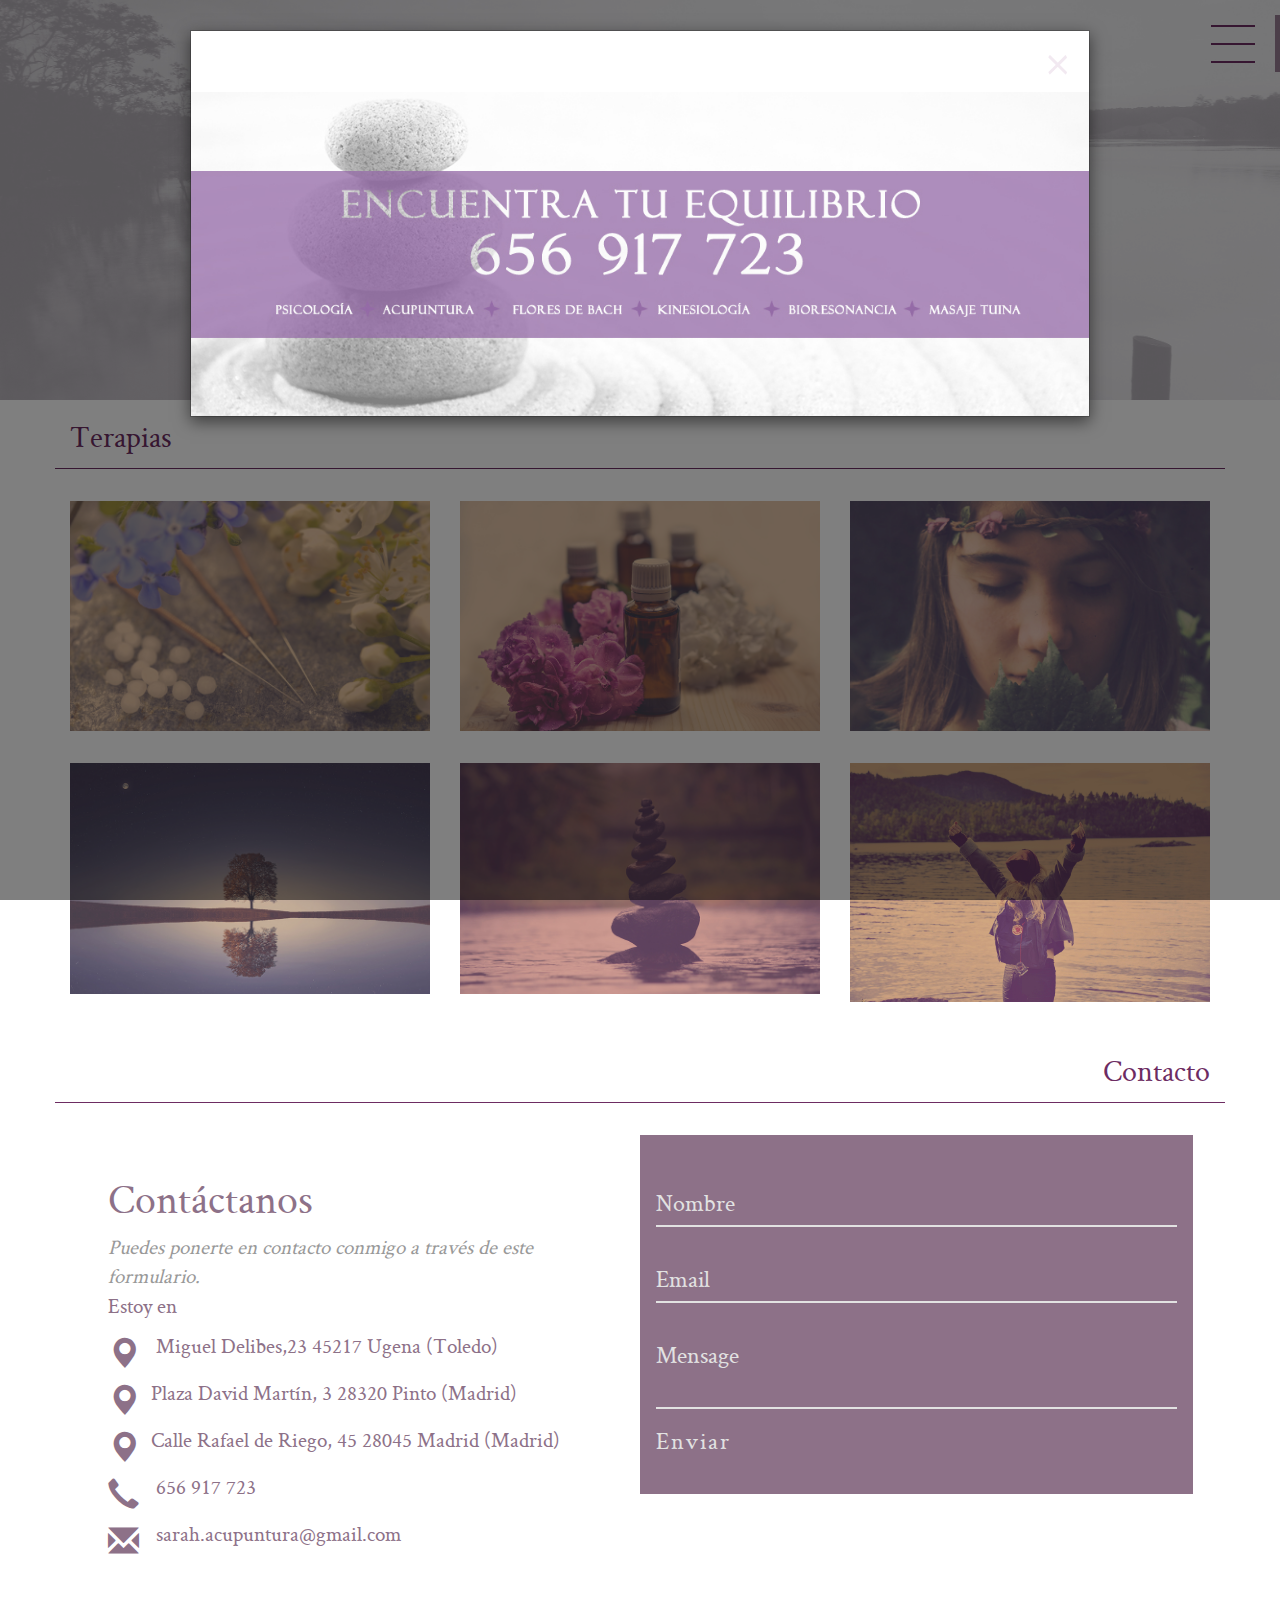
<file: public_html/index.html>
<!DOCTYPE html>
<html lang="en">
<head>
	<!-- HTML5 shim and Respond.js for IE8 support of HTML5 elements and media queries -->
	<!-- WARNING: Respond.js doesn't work if you view the page via file:// -->
	<!--[if lt IE 9]>
	    <script src="js/html5shiv.min.js"></script>
	    <script src="js/respond.min.js"></script>
	<![endif]-->
	<meta charset="UTF-8">
	<meta http-equiv="X-UA-Compatible" content="IE=edge">
	<meta name="viewport" content="width=device-width, initial-scale=1">
	<meta name="viewport" content="width=device-width, initial-scale=1, maximum-scale=1, user-scalable=no">
	<meta name="robots" content="index, follow">
	<meta http-equiv="keywords" content="acupuntura Madrid, acupuntura Ugena, acupuntura Toledo, acupuntura Pinto, acupuntura y psicología Sara García, Sara García acupuntura Miguel Delibes,23 Ugena (Toledo), terapias acupuntura, puntos de acupuntura, flores de bach, moxibustion, auriculoterapia, fitoterapia, electroacupuntura, flores de bach niños.">
	<title>Acupuntura y Psicología Ugena | Miguel Delibes,23 Ugena 45217 (Toledo) | Plaza David Martín 3 28320 Pinto (Madrid) | Calle Rafael de Riego, 45 28045 Madrid España</title>
	<link rel="canonical" href=http://saragarcia.es/>
	<link rel="shortcut icon" href="favicon.ico" type="image/x-icon">
	<link rel="icon" href="favicon.ico" type="image/x-icon">


	<!--HOJAS DE ESTILOS-->
	<link rel="stylesheet" href="css/bootstrap.min.css">
	<link rel="stylesheet" href="css/slider-pro.min.css">
	<link rel="stylesheet" href="css/animate.css">
	<link rel="stylesheet" href="css/estilos.css">
	<link href="https://fonts.googleapis.com/css?family=Didact+Gothic" rel="stylesheet">

	<!--/HOJAS DE ESTILOS-->

</head>
<body>


	<header role="banner" class="text-center main">
		<a href="index.html"><img src="img/logo.png" alt="Logotipo Sara García Acupuntura" class="img-responsive"></a>
		<h1>Encuentra tu camino</h1>
	</header>
	<nav role="navigation" aria-label="Menú principal" class="">
		<a href="" class="menu nav-trigger">
		   <span class="menu-global menu-top"></span>
		   <span class="menu-global menu-middle"></span>
		   <span class="menu-global menu-bottom"></span>
	   </a>
	</nav>

	<main role="main" class="mainHome">

		<section id="terapias" class="container">
			<article class="row">
				<header class="col-xs-12 col-md-12">
					<h2>Terapias</h2>
				</header>
			</article>
			<article class="row">
				<div  class="col-md-4 col-sm-12 fadeInUp">
					<div class="team-div">
						<a class="team-overlay" href="acupuntura.html">
							<h3>ACUPUNTURA</h3>
							<span class="subtitle">Leer más</span>
						</a>
						<img src="img/acupuntura2.jpg" alt="Imagen de acupuntura" class="img-responsive">
					</div>
				</div>

				<div  class="col-md-4 col-sm-12 fadeInUp">
					<div class="team-div">
						<a class="team-overlay" href="floresBach.html">
							<h3>FLORES DE BACH</h3>
							<span class="subtitle">Leer más</span>
						</a>
						<img src="img/flores2.jpg" alt="Flores" class="img-responsive">
					</div>
				</div>


				<div  class="col-md-4 col-sm-12 fadeInUp">
					<div class="team-div">
						<a class="team-overlay" href="floresBachNinos.html">
							<h3>FLORES DE BACH NIÑOS</h3>
							<span class="subtitle">Leer más</span>
						</a>
						<img src="img/floresNinos.jpg" alt="flores" class="img-responsive">
					</div>
				</div>
			</article><!--ROW-->

			<article class="row">
				<div  class="col-md-4 col-sm-12 fadeInUp">
					<div class="team-div">
						<a class="team-overlay" href="biorresonancia.html">
							<h3>BIORRESONANCIA</h3>
							<span class="subtitle">Leer más</span>
						</a>
						<img src="img/arbol.jpg" alt="Un arbol" class="img-responsive">
					</div>
				</div>

				<div  class="col-md-4 col-sm-12 fadeInUp">
					<div class="team-div">
						<a class="team-overlay" href="psicologia.html">
							<h3>PSICOLOGíA HOLÍSTICA</h3>
							<span class="subtitle">Leer más</span>
						</a>
						<img src="img/piedra2.jpg" alt="Piedras formando una columna" class="img-responsive">
					</div>
				</div>

				<div  class="col-md-4 col-sm-12 fadeInUp">
					<div class="team-div">
						<a class="team-overlay" href="soft-laser.html">
							<h3>SOFT-LASER</h3>
							<span class="subtitle">Leer más</span>
						</a>
						<img src="img/softlaser.jpg" alt="Soft laser" class="img-responsive">
					</div>
				</div>
			</article><!--ROW-->
		</section><!--TERAPIAS-->

		<section id="contacto" class="container">
			<article class="row">
				<header class="col-xs-12 col-md-12">
					<h2 class="pull-right">Contacto</h2>
				</header>
			</article>
			<article class="row" id="contacto">
				<div class="container">
					<section class="col-xs-12 col-md-6 noPadding">
						<article class="contactoText">
							<h3>Contáctanos</h3>
							<span class="subtitle">Puedes ponerte en contacto conmigo a través de este formulario.</span>
							<p>Estoy en </p>
							<p><i class="glyphicon glyphicon-map-marker text-center"></i> Miguel Delibes,23 45217 Ugena (Toledo) </p>
							<p><i class="glyphicon glyphicon-map-marker text-center"></i>Plaza David Martín, 3 28320 Pinto (Madrid) </p>
							<p><i class="glyphicon glyphicon-map-marker text-center"></i>Calle Rafael de Riego, 45 28045 Madrid (Madrid) </p>
							<p><i class="glyphicon glyphicon-earphone text-center"></i> 656 917 723 </p>
							<p><i class="glyphicon glyphicon-envelope text-center"></i> sarah.acupuntura@gmail.com </p>
						</article>
					</section>
					<section class="col-xs-12 col-md-6 noPadding">
						<div id="contact_form" class="wrap">
                            <div id="result" style="display: none;"></div>
                                <form action="enviado.php" method="post">
	                                <div class="mat-div">
	                                    <label for="name" class="mat-label">Nombre</label>
	                                    <input type="text" name="name" class="mat-input" id="name">
	                                </div>

	                                <div class="mat-div">
	                                    <label for="email" class="mat-label">Email</label>
	                                    <input type="email" name="email" class="mat-input" id="email">
	                                </div>

	                                <div class="mat-div">
	                                    <label for="mensaje" class="mat-label">Mensage</label>
	                                    <textarea name="mensaje" id="mensaje" class="mat-input"></textarea>
	                                </div>
	                                <input type="submit" name="submit" class="default-btn enviarBtn" value="Enviar"><i class="glyphicon glyphicon-arrow-right"></i>

                            	</form>
                            </div>

					</section>
				</div>
			</article>
		</section><!--CONTACTO-->

	</main>

	<footer role="contentinfo">

	</footer>

	<div class="nav-container" id="navigation">
		<ul class="nav">
			<li class="active"><a href="index.html" class="link ancla" data-scroll-nav="1">Home<span class="sr-only">(current)</span></a></li>
			<li><a href="quienSoy.html" class="link" data-scroll-nav="2">Sobre Mí</a></li>
			<li><a href="#terapias" class="link ancla" data-scroll-nav="3">Terapias</a></li>
			<li><a href="#contacto" class="link ancla" data-scroll-nav="4">Contacto</a></li>
			<li><a href="donde.html" class="link" data-scroll-nav="4">Donde estamos</a></li>
		</ul>
	</div>


	<div class="modal fade bs-example-modal-sm" tabindex="-1" role="dialog" aria-labelledby="mySmallModalLabel" id="myModal">
  		<div class="modal-dialog modal-lg" role="document">
		    <div class="modal-content">
		    	<div class="modal-header">
			        <button type="button" class="close" data-dismiss="modal" aria-label="Close"><span aria-hidden="true">&times;</span></button>
		      	</div>
		      	<article class="promo" role="banner" id="dialog">
					<img src="img/banner1.jpg" alt="Banner publicitario" class="img-responsive">
				</article>
		    </div>
		</div>
	</div>

	<!--SCRIPTS-->
	<script src="js/jquery-3.1.1.min.js"></script>
	<script src="js/bootstrap.min.js"></script>
	<script src="js/jquery.cookie.min.js"></script>
	<script src="js/jquery.sliderPro.min.js"></script>
	<script src="js/app.js"></script>
	<!--/SCRIPTS-->
</body>
</html>
</file>
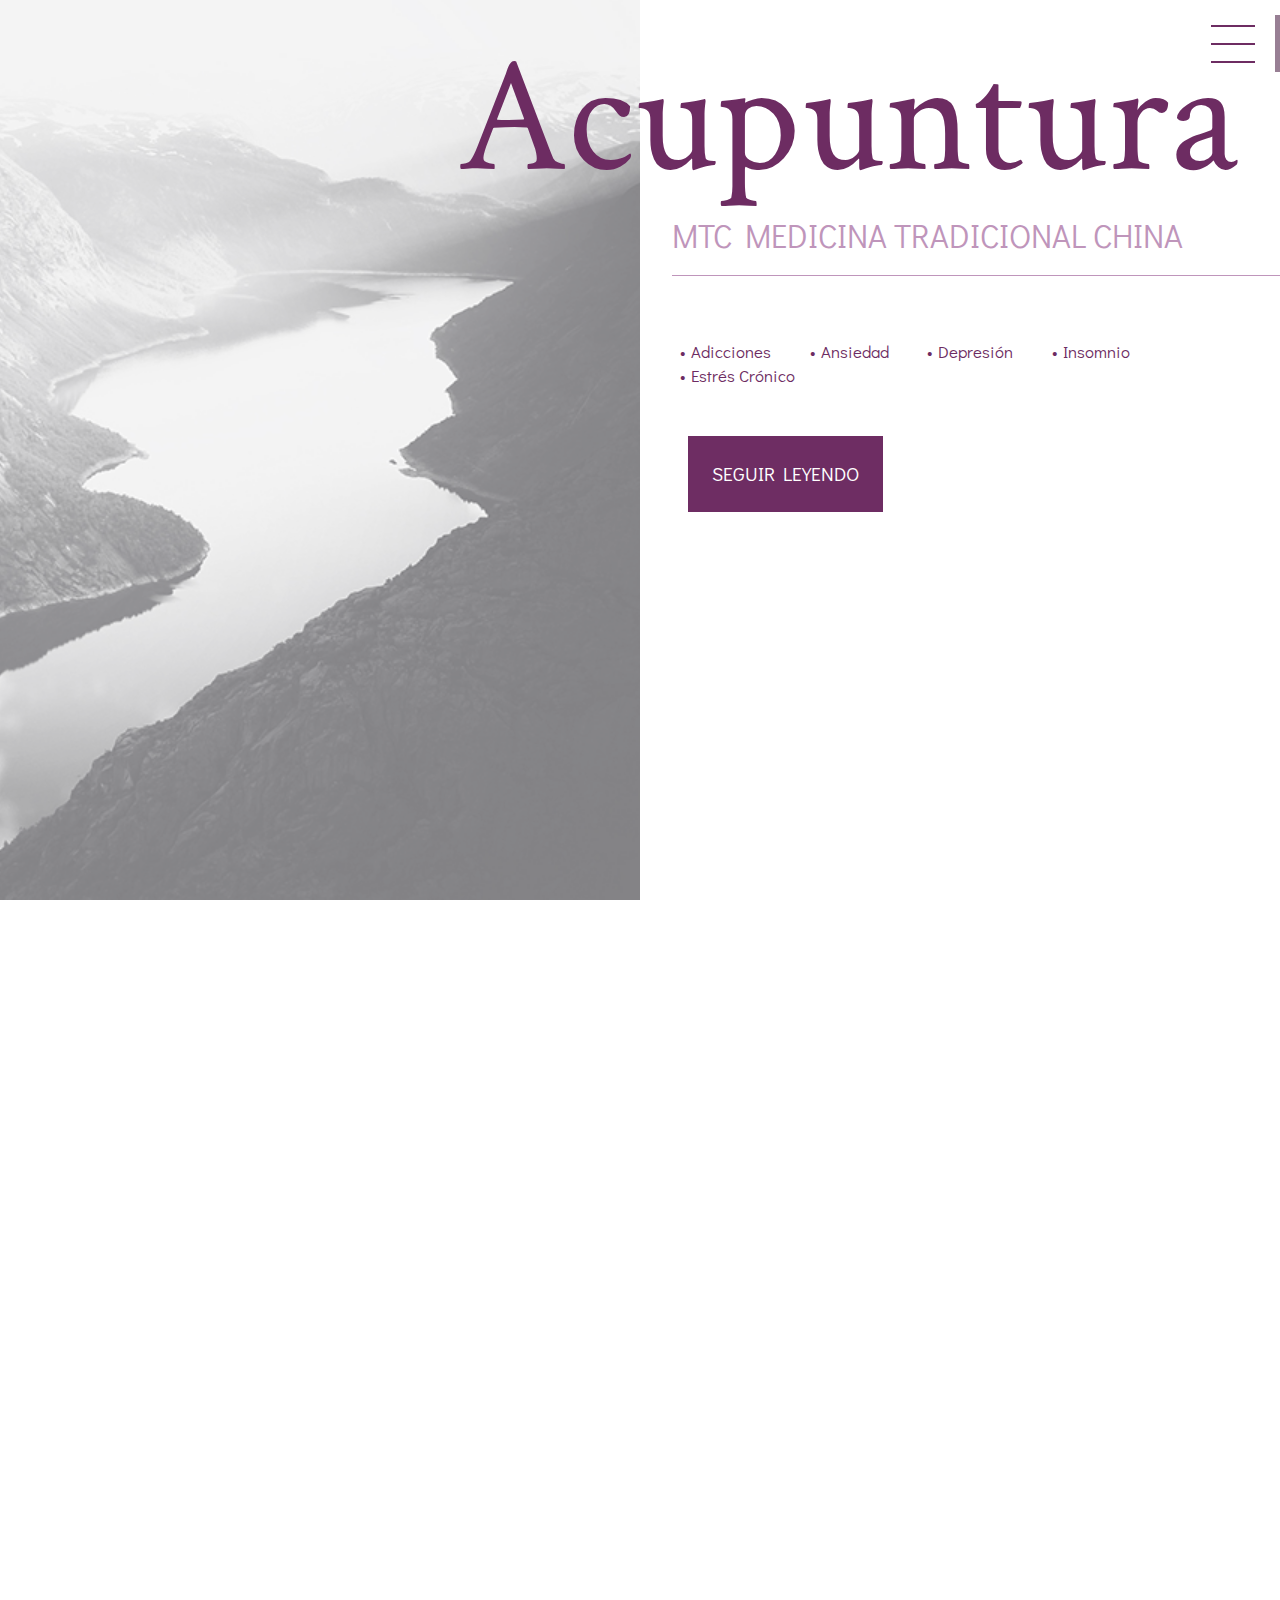
<file: public_html/acupuntura.html>
<!DOCTYPE html>
<html lang="en">
<head>
	<!-- HTML5 shim and Respond.js for IE8 support of HTML5 elements and media queries -->
	<!-- WARNING: Respond.js doesn't work if you view the page via file:// -->
	<!--[if lt IE 9]>
	    <script src="js/html5shiv.min.js"></script>
	    <script src="js/respond.min.js"></script>
	<![endif]-->
	<meta charset="UTF-8">
	<meta http-equiv="X-UA-Compatible" content="IE=edge">
	<meta name="viewport" content="width=device-width, initial-scale=1">
	<meta name="viewport" content="width=device-width, initial-scale=1, maximum-scale=1, user-scalable=no">
	<meta name="robots" content="index, follow">
	<meta http-equiv="keywords" content="acupuntura Madrid, acupuntura Ugena, acupuntura Toledo, acupuntura Pinto, acupuntura y psicología Sara García, Sara García acupuntura Miguel Delibes,23 Ugena (Toledo), terapias acupuntura, puntos de acupuntura, flores de bach, moxibustion, auriculoterapia, fitoterapia, electroacupuntura, flores de bach niños.">
	<title>Acupuntura y Psicología Ugena | Miguel Delibes,23 Ugena 45217 (Toledo) | Plaza David Martín 3 28320 Pinto (Madrid) | Calle Rafael de Riego, 45 28045 Madrid España</title>
	<link rel="canonical" href="http://saragarcia.es/">
	<link rel="shortcut icon" href="favicon.ico" type="image/x-icon">
	<link rel="icon" href="favicon.ico" type="image/x-icon">


	<!--HOJAS DE ESTILOS-->
	<link rel="stylesheet" href="css/bootstrap.min.css">
	<link rel="stylesheet" href="css/slider-pro.min.css">	
	<link rel="stylesheet" href="css/animate.css">
	<link rel="stylesheet" href="css/estilos.css">
	<link href="https://fonts.googleapis.com/css?family=Didact+Gothic" rel="stylesheet">
	<!--/HOJAS DE ESTILOS-->

</head>
<body>
	
	<nav role="navigation" aria-label="Menú principal" class="">
		<a href="" class="menu nav-trigger">
		   <span class="menu-global menu-top"></span>
		   <span class="menu-global menu-middle"></span>
		   <span class="menu-global menu-bottom"></span>
	   </a>
	</nav>

	<div class="contenedorAcupuntura">
		<header role="banner" class="row acupunturaHeader">
			<div class="col-xs-12 col-md-6 noPadding">
				<article class="topImage topImageAcupun">

				</article>
			</div>
			<div class="col-xs-12 col-md-6 noPadding main">
				<div class="text-left">
					<h1 class="link">Acupuntura</h1>
					<span class="link">MTC MEDICINA TRADICIONAL CHINA</span>
				</div>
				<ul class="motivos">
					<li class="link">Adicciones</li>
					<li class="link">Ansiedad </li>
					<li class="link">Depresión</li>
					<li class="link">Insomnio</li>
					<li class="link">Estrés Crónico </li>
				</ul>
				<div class="readMoreButton link">
					<a href="#acupuntura" class="btn btn-primary ancla">
						SEGUIR LEYENDO
					</a>
				</div>

			</div>
		</header>

		<main role="main" class="mainAcupun">
			
			<section id="acupuntura">
				<article class="row">
					<div class="col-xs-12 col-md-12 acuUno animate">
						<section class="descipcionAcupuntura">
							<article class="col-xs-12 col-md-6 text">

								<h5>Medicina que data ya de 5000 años de historia, y que está  basada en la observación del equilibrio energético del ser humano consigo mismo y con el entorno.</h5>
								<p>Esta disciplina busca recuperar la salud corrigiendo aquellos desequilibrios de base que originaron el síntoma, por ello resulta especialmente documentada su eficacia en el caso de patologías crónicas que provienen de un desequilibrio de base prolongado en el tiempo. La MTC considera el cuerpo humano dividido en una serie de meridianos energéticos, perfectamente interconectados y mapeados para operar sobre ellos y recuperar el equilibrio. </p>

							</article>
						</section>
					</div>
					<div class="col-xs-12 col-md-12 acuDos animate">
						<section class="">
							<article  class="col-xs-12 col-md-6 noPadding">
								<img src="img/acupuntura3.jpg" alt="estatua de piedra que sujeta petalos de buganvilla" class="img-responsive"/>
							</article>
							<article  class="col-xs-12 col-md-6 col-xs-12 col-md-6 pull-right text">
								<h5>La MTC se sirve de distintas herramientas para recuperar y mantener el equilibrio del ser humano,</h5>
								<p>la más conocida es la Acupuntura, que consiste en la inserción de agujas en determinados puntos del cuerpo para recuperar el equilibrio, también se sirve de la Moxibustión, que consiste en aplicar calor en puntos específicos de manera directa o indirecta para mover la energía a través de los meridianos, También hace uso del masaje, denominado Tuina, que consiste en operar con distintas maniobras sobre puntos específicos de los meridianos , también se sirve de la Fitoterapia, que es el uso de las plantas para actúan  desde el interior, y por último hace uso del Qí Gong que consiste en manejar determinados ejercicios de respiración para potenciar y dirigir nuestra energía a aquellos puntos donde presentamos desequilibrio. </p>
							</article>
						</section>
					</div>
					<div class="col-xs-12 col-md-12 acuTres hidden-xs hidden-sm animate">
						<section class="">
							<article  class="col-xs-12 col-md-6 col-xs-12 col-md-6 pull-left text ">
								<h5>Lo que nos dice la Organización Mundial de la Salud sobre la Acupuntura</h5>
								<p>En 1979, ante la creciente popularidad de la acupuntura y el interés de algunos países para introducir los tratamientos propios de la medicina tradicional china en el sistema nacional público de salud, la Organización Mundial de la Salud elaboró unas directrices sobre la seguridad de la acupuntura y su efectividad. Este mismo año, la OMS publicó un documento con las enfermedades, que por su evolución y efectividad eran recomendadas de tratarse con acupuntura. Entre ellas podemos destacar, el Asma ,el Estreñimiento, la Cefalea ,la Ciática ,la Artritis ,la Psoriasis, la Ansiedad y el Insomnio.</p>
							</article>

							<article  class="col-xs-12 col-md-6 noPadding animate">
								<img src="img/acupuntura4.jpg" alt="estatua de piedra que sujeta petalos de buganvilla" class="img-responsive"/>
							</article>
						</section>
					</div>

					<!--DUPLICO EL CONTENIDO PARA CAMBIAR EL ORDEN-->
					<div class="col-xs-12 col-md-12 acuTres  hidden-md hidden-lg">
						<section class="">

							<article  class="col-xs-12 col-md-6 noPadding">
								<img src="img/acupuntura4.jpg" alt="estatua de piedra que sujeta petalos de buganvilla" class="img-responsive"/>
							</article>

							<article  class="col-xs-12 col-md-6 col-xs-12 col-md-6 pull-left text ">
								<h5>Lo que nos dice la Organización Mundial de la Salud sobre la Acupuntura</h5>
								<p>En 1979, ante la creciente popularidad de la acupuntura y el interés de algunos países para introducir los tratamientos propios de la medicina tradicional china en el sistema nacional público de salud, la Organización Mundial de la Salud elaboró unas directrices sobre la seguridad de la acupuntura y su efectividad. Este mismo año, la OMS publicó un documento con las enfermedades, que por su evolución y efectividad eran recomendadas de tratarse con acupuntura. Entre ellas podemos destacar, el Asma ,el Estreñimiento, la Cefalea ,la Ciática ,la Artritis ,la Psoriasis, la Ansiedad y el Insomnio.</p>
							</article>

						</section>
					</div>
				</article>


				
			</section>				

		</main>
	</div>
	<footer role="contentinfo">
		
	</footer>

	<div class="nav-container" id="navigation">
		<ul class="nav">
			<li class="active"><a href="index.html" class="link" data-scroll-nav="1">Home<span class="sr-only">(current)</span></a></li>
			<li><a href="quienSoy.html" class="link" data-scroll-nav="2">Sobre Mí</a></li>
			<li><a href="index.html#terapias" class="link" data-scroll-nav="3">Terapias</a></li>
			<li><a href="index.html#contacto" class="link" data-scroll-nav="4">Contacto</a></li>
			<li><a href="#" class="link" data-scroll-nav="4">Donde estamos</a></li>
		</ul>
	</div>

	<!--SCRIPTS-->
	<script src="js/jquery-3.1.1.min.js"></script>
	<script src="js/jquery.cookie.min.js"></script>
	<script src="js/bootstrap.min.js"></script>
	<script src="js/jquery.sliderPro.min.js"></script>
	<script src="js/app.js"></script>
	<!--/SCRIPTS-->
</body>
</file>
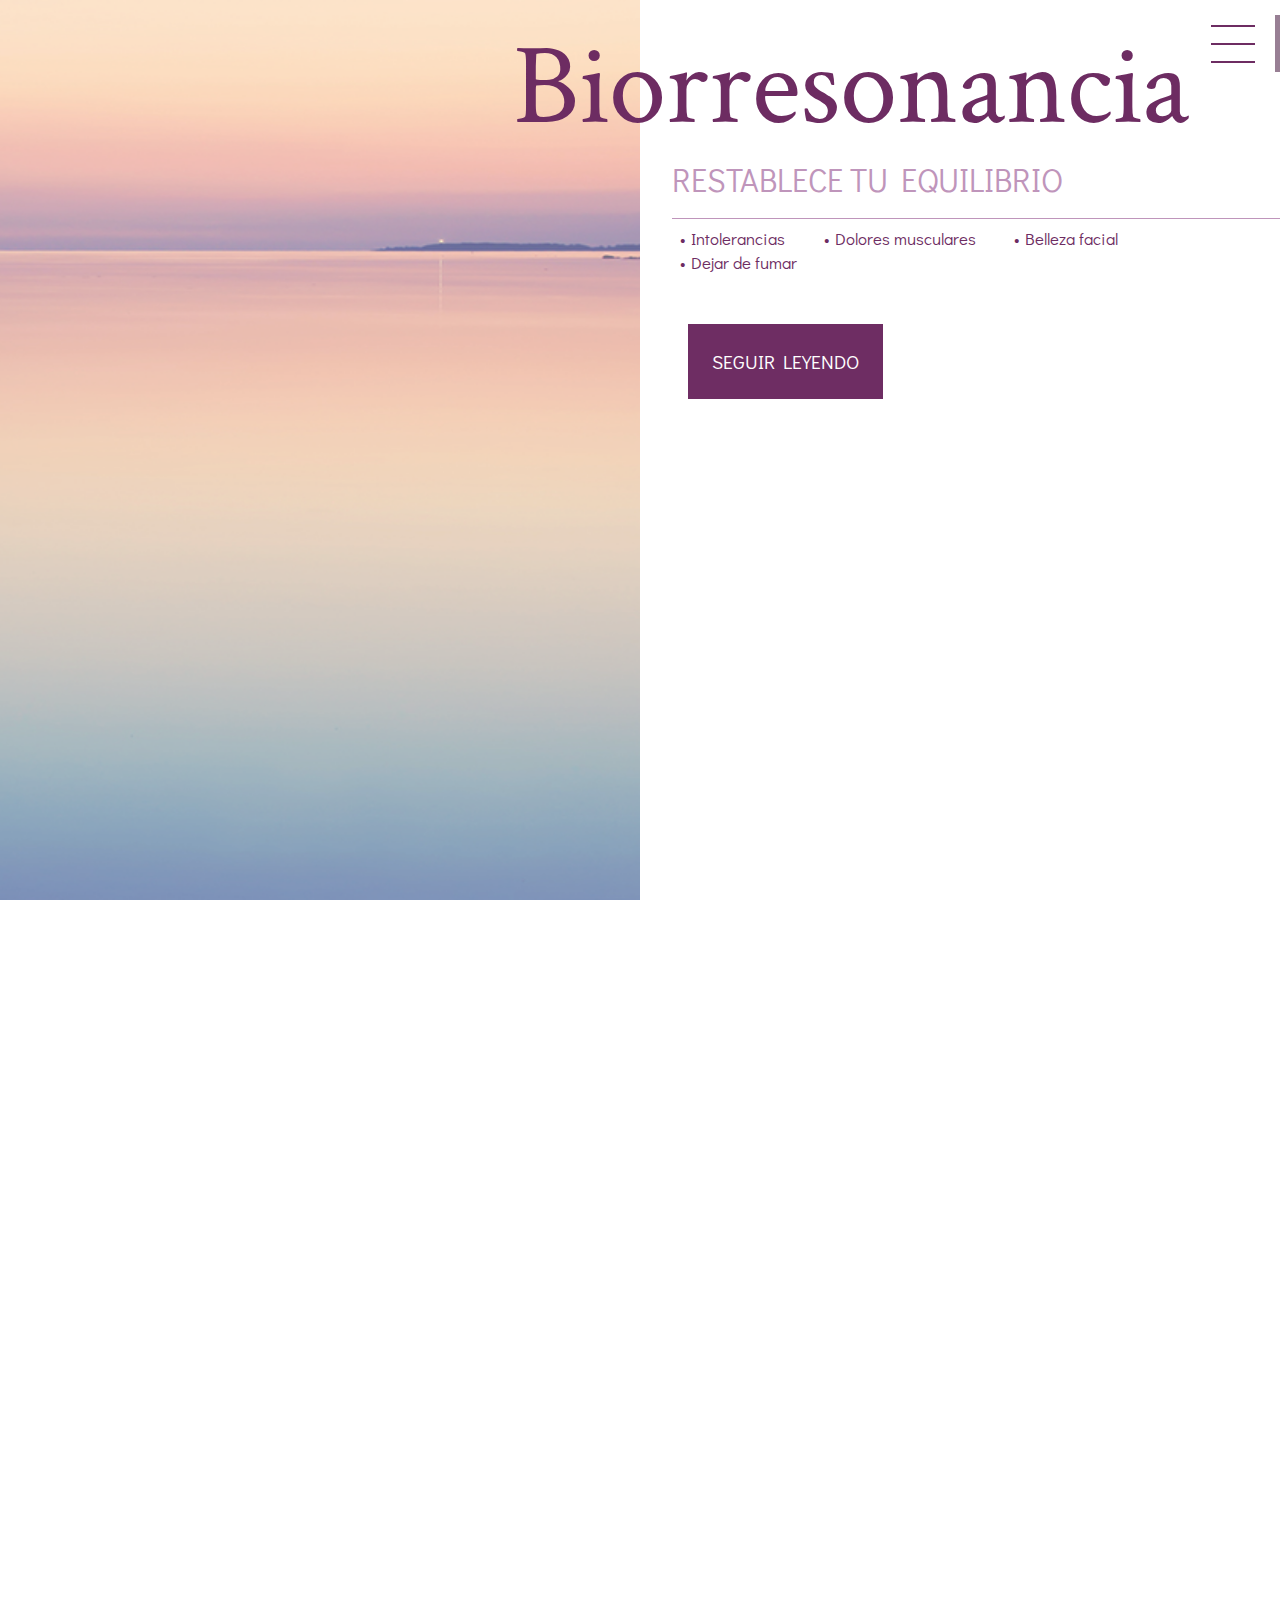
<file: public_html/biorresonancia.html>
<!DOCTYPE html>
<html lang="en">
<head>
	<!-- HTML5 shim and Respond.js for IE8 support of HTML5 elements and media queries -->
	<!-- WARNING: Respond.js doesn't work if you view the page via file:// -->
	<!--[if lt IE 9]>
	<script src="js/html5shiv.min.js"></script>
	<script src="js/respond.min.js"></script>
	<![endif]-->
	<meta charset="UTF-8">
	<meta http-equiv="X-UA-Compatible" content="IE=edge">
	<meta name="viewport" content="width=device-width, initial-scale=1">
	<meta name="viewport" content="width=device-width, initial-scale=1, maximum-scale=1, user-scalable=no">
	<meta name="robots" content="index, follow">
	<meta http-equiv="keywords" content="acupuntura Madrid, acupuntura Ugena, acupuntura Toledo, acupuntura Pinto, acupuntura y psicología Sara García, Sara García acupuntura Miguel Delibes,23 Ugena (Toledo), terapias acupuntura, puntos de acupuntura, flores de bach, moxibustion, auriculoterapia, fitoterapia, electroacupuntura, flores de bach niños.">
	<title>Acupuntura y Psicología Ugena | Miguel Delibes,23 Ugena 45217 (Toledo) | Plaza David Martín 3 28320 Pinto (Madrid) | Calle Rafael de Riego, 45 28045 Madrid España</title>
	<link rel="canonical" href="http://saragarcia.es/">
	<link rel="shortcut icon" href="favicon.ico" type="image/x-icon">
	<link rel="icon" href="favicon.ico" type="image/x-icon">


	<!--HOJAS DE ESTILOS-->
	<link rel="stylesheet" href="css/bootstrap.min.css">
	<link rel="stylesheet" href="css/slider-pro.min.css">
	<link rel="stylesheet" href="css/animate.css">
	<link rel="stylesheet" href="css/estilos.css">
	<link href="https://fonts.googleapis.com/css?family=Didact+Gothic" rel="stylesheet">
	<!--/HOJAS DE ESTILOS-->

</head>
<body>

<nav role="navigation" aria-label="Menú principal" class="">
	<a href="" class="menu nav-trigger">
		<span class="menu-global menu-top"></span>
		<span class="menu-global menu-middle"></span>
		<span class="menu-global menu-bottom"></span>
	</a>
</nav>

<div class="contenedorBio">
	<header role="banner" class="row bioHeader">
		<div class="col-xs-12 col-md-6 noPadding">
			<article class="topImage topImageBio">

			</article>
		</div>
		<div class="col-xs-12 col-md-6 noPadding main">
			<div class="text-left">
				<h1 class="link">Biorresonancia</h1>
				<span class="link">Restablece tu equilibrio</span>
			</div>
			<ul class="motivos">
				<li class="link">Intolerancias </li>
				<li class="link">Dolores musculares</li>
				<li class="link">Belleza facial</li>
				<li class="link">Dejar de fumar</li>
			</ul>
			<div class="readMoreButton link">
				<a href="#biorresonancia" class="btn btn-primary ancla">
					SEGUIR LEYENDO
				</a>
			</div>

		</div>
	</header>

	<main role="main" class="mainBio">

		<section id="biorresonancia">
			<article class="row">
				<div class="col-xs-12 col-md-12 acuUno animate">
					<section class="descipcionAcupuntura">
						<article class="col-xs-12 col-md-6 text">

							<h5>
								La Biorresonancia es un modernísimo sistema terapéutico basado en los conceptos profundos de la más avanzada medicina natural y medicina biológica.
							</h5>
							<p>La biorresonancia cuántica o Quantum SCIO es un sistema terapéutico y de diagnóstico que testa el equilibrio energético de las células de nuestro cuerpo gracias
								a la propiedad de cualquier célula de emitir ondas electromagnéticas propias, mediante un sistema de biofeedback. Este sistema cuántico está diseñado para restaurar
								la vitalidad del organismo a través de impulsos eléctricos Sus aplicaciones son múltiples al tratarse de un sistema terapéutico de la medicina cuántica.
								Van desde la liberación del estrés, cansancio crónico, adicciones, ayuda para dejar de fumar,
								intolerancias a alimentos, eliminación de tóxicos, dolores musculares y óseos, hasta la belleza facial y corporal.
							</p>

						</article>
					</section>
				</div>
				<div class="col-xs-12 col-md-12 acuDos animate">
					<section class="">
						<article  class="col-xs-12 col-md-6 noPadding">
							<img src="img/bio2.jpg" alt="estatua de piedra que sujeta petalos de buganvilla" class="img-responsive"/>
						</article>
						<article  class="col-xs-12 col-md-6 col-xs-12 col-md-6 pull-right text">
							<h5>
								Con  biorresonancia  se puede reequilibrar órganos y sistemas, armonizarlos y tratarlos energéticamente.
							</h5>
							<p>
								Puede localizar alergias y desensibilizarlas, problemas óseos, glandulares y tratarlos en una o varias sesiones.
								Puede localizar virus, hongos, bacterias, parásitos, etcétera, y
								enviar una onda eléctrica equilibradora, indicar desequilibrios vitamínicos, enzimáticos y hormonales.
							</p>
						</article>
					</section>
				</div>
			</article>



		</section>

	</main>
</div>
<footer role="contentinfo">

</footer>

<div class="nav-container" id="navigation">
	<ul class="nav">
		<li class="active"><a href="index.html" class="link" data-scroll-nav="1">Home<span class="sr-only">(current)</span></a></li>
		<li><a href="quienSoy.html" class="link" data-scroll-nav="2">Sobre Mí</a></li>
		<li><a href="index.html#terapias" class="link" data-scroll-nav="3">Terapias</a></li>
		<li><a href="index.html#contacto" class="link" data-scroll-nav="4">Contacto</a></li>
		<li><a href="donde.html" class="link" data-scroll-nav="4">Donde estamos</a></li>
	</ul>
</div>

<!--SCRIPTS-->
<script src="js/jquery-3.1.1.min.js"></script>
<script src="js/bootstrap.min.js"></script>
<script src="js/jquery.sliderPro.min.js"></script>
<script src="js/jquery.cookie.min.js"></script>
<script src="js/app.js"></script>
<!--/SCRIPTS-->
</body>
</file>
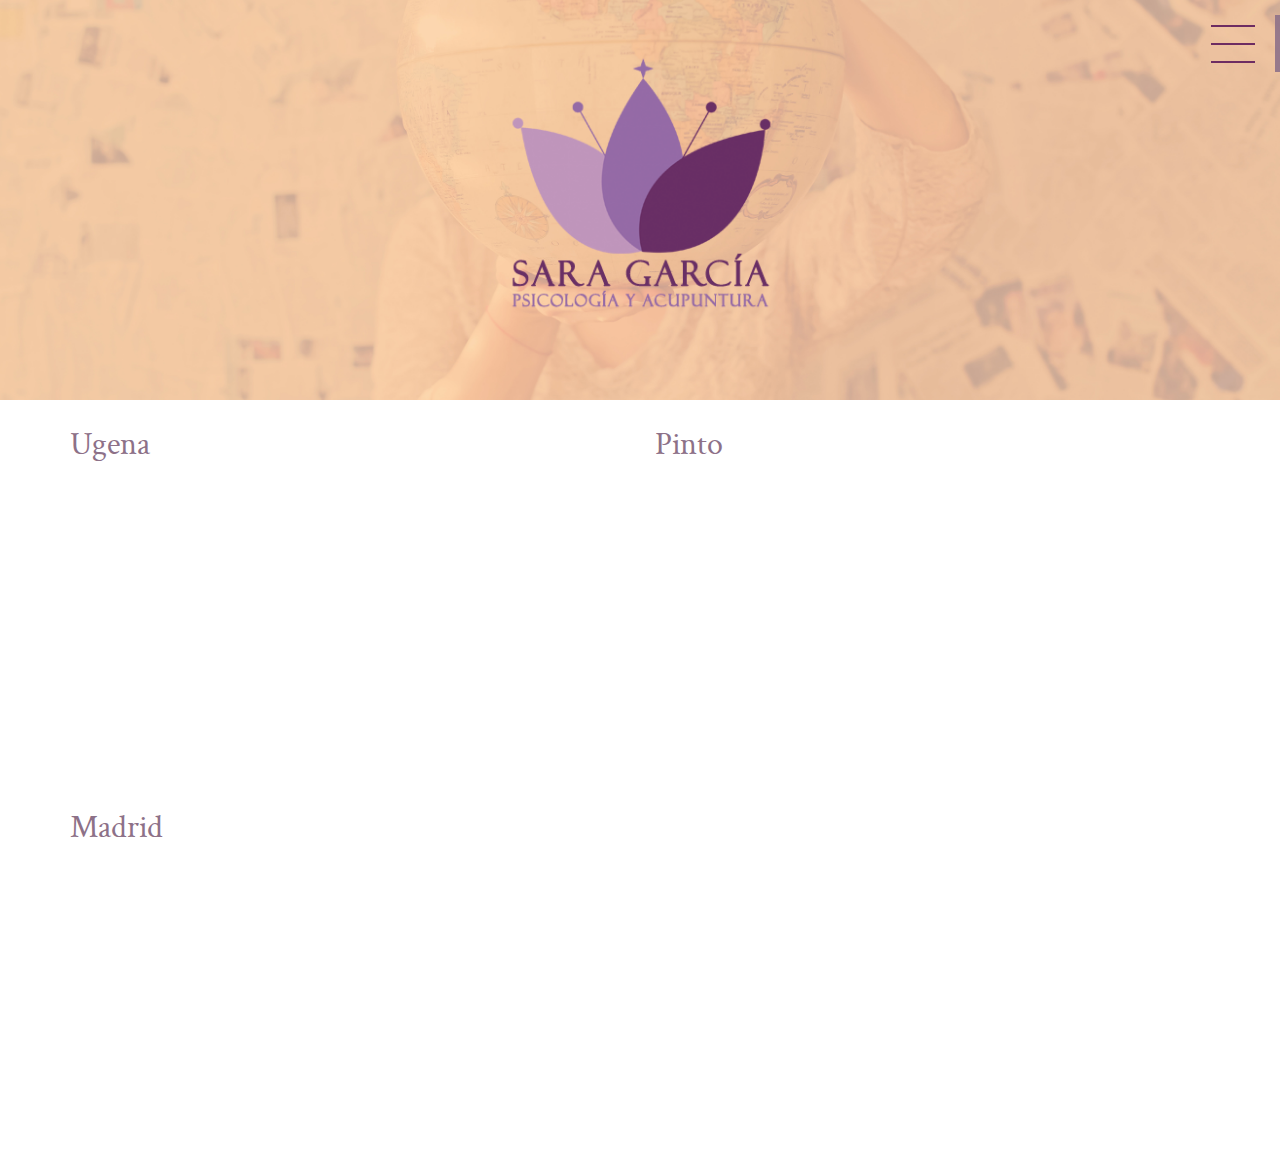
<file: public_html/donde.html>
<!DOCTYPE html>
<html lang="en">
<head>
	<!-- HTML5 shim and Respond.js for IE8 support of HTML5 elements and media queries -->
	<!-- WARNING: Respond.js doesn't work if you view the page via file:// -->
	<!--[if lt IE 9]>
	    <script src="js/html5shiv.min.js"></script>
	    <script src="js/respond.min.js"></script>
	<![endif]-->
	<meta charset="UTF-8">
	<meta http-equiv="X-UA-Compatible" content="IE=edge">
	<meta name="viewport" content="width=device-width, initial-scale=1">
	<meta name="viewport" content="width=device-width, initial-scale=1, maximum-scale=1, user-scalable=no">
	<meta name="robots" content="index, follow">
	<meta http-equiv="keywords" content="acupuntura Madrid, acupuntura Ugena, acupuntura Toledo, acupuntura Pinto, acupuntura y psicología Sara García, Sara García acupuntura Miguel Delibes,23 Ugena (Toledo), terapias acupuntura, puntos de acupuntura, flores de bach, moxibustion, auriculoterapia, fitoterapia, electroacupuntura, flores de bach niños.">
	<title>Acupuntura y Psicología Ugena | Miguel Delibes,23 Ugena 45217 (Toledo) | Plaza David Martín 3 28320 Pinto (Madrid) | Calle Rafael de Riego, 45 28045 Madrid España</title>
	<link rel="canonical" href="http://saragarcia.es/">
	<link rel="shortcut icon" href="favicon.ico" type="image/x-icon">
	<link rel="icon" href="favicon.ico" type="image/x-icon">


	<!--HOJAS DE ESTILOS-->
	<link rel="stylesheet" href="css/bootstrap.min.css">
	<link rel="stylesheet" href="css/slider-pro.min.css">	
	<link rel="stylesheet" href="css/animate.css">
	<link rel="stylesheet" href="css/estilos.css">

	<!--/HOJAS DE ESTILOS-->

</head>
<body>


	<header role="banner" class="text-center row donde">
		<a href="index.html"><img src="img/logo.png" alt="Logotipo Sara García Acupuntura" class="img-responsive"></a>
		<h1>Encuentra tu camino</h1>
	</header>
	<nav role="navigation" aria-label="Menú principal" class="">
		<a href="" class="menu nav-trigger">
		   <span class="menu-global menu-top"></span>
		   <span class="menu-global menu-middle"></span>
		   <span class="menu-global menu-bottom"></span>
	   </a>
	</nav>

	<main role="main" class="mainDonde container">
		<div class="row">
			<div class="col-xs-12 col-sm-12 col-md-6 map">
			<h6>Ugena</h6>
				<div class="embed-responsive embed-responsive-16by9">
				  <iframe class="embed-responsive-item" src="https://www.google.com/maps/embed?pb=!1m18!1m12!1m3!1d3049.207358853625!2d-3.881868984200708!3d40.159936679395685!2m3!1f0!2f0!3f0!3m2!1i1024!2i768!4f13.1!3m3!1m2!1s0xd41f1899e59ffab%3A0x3530ac8f9501869a!2sCalle+Miguel+Delibes%2C+23%2C+45217+Ugena%2C+Toledo!5e0!3m2!1ses!2ses!4v1493121258395" width="400" height="300" frameborder="0" style="border:0" allowfullscreen>		  	
				  </iframe>
				</div>
			</div>

			<div class="col-xs-12 col-sm-12 col-md-6 map">
			<h6>Pinto</h6>
				<div class="embed-responsive embed-responsive-16by9">
				  <iframe class="embed-responsive-item" src="https://www.google.com/maps/embed?pb=!1m18!1m12!1m3!1d226.3481356377386!2d-3.7005663479944375!3d40.24541057051452!2m3!1f0!2f0!3f0!3m2!1i1024!2i768!4f13.1!3m3!1m2!1s0xd4221d7b1df0237%3A0x7a34301c6866197d!2sTRIGO+Y+MARTIN+ASOCIADOS!5e0!3m2!1ses!2ses!4v1493121816336" width="400" height="300" frameborder="0" style="border:0" allowfullscreen></iframe>
				</div>
			</div>
		</div><!--ROW-->

		<div class="row">
			<div class="col-xs-12 col-sm-12 col-md-6 map">
			<h6>Madrid</h6>
				<div class="embed-responsive embed-responsive-16by9">
				  <iframe class="embed-responsive-item"src="https://www.google.com/maps/embed?pb=!1m18!1m12!1m3!1d3038.3503335177797!2d-3.6945028841948586!3d40.40108917936708!2m3!1f0!2f0!3f0!3m2!1i1024!2i768!4f13.1!3m3!1m2!1s0xd42263a84dadacf%3A0x361bbb8aa6c3ff10!2sCalle+Rafael+de+Riego%2C+45%2C+28045+Madrid!5e0!3m2!1ses!2ses!4v1493121900147" width="400" height="300" frameborder="0" style="border:0" allowfullscreen></iframe>
			  	</div>
			</div>
		</div>
		

	</main>

	<footer role="contentinfo">
		
	</footer>

	<div class="nav-container" id="navigation">
		<ul class="nav">
			<li class="active"><a href="index.html" class="link" data-scroll-nav="1">Home<span class="sr-only">(current)</span></a></li>
			<li><a href="quienSoy.html" class="link" data-scroll-nav="2">Sobre Mí</a></li>	
			<li><a href="index.html#terapias" class="link" data-scroll-nav="3">Terapias</a></li>
			<li><a href="index.html#contacto" class="link" data-scroll-nav="4">Contacto</a></li>
			<li><a href="donde.html" class="link" data-scroll-nav="4">Donde estamos</a></li>
		</ul>
	</div>
	
	<!--SCRIPTS-->
	<script src="js/jquery-3.1.1.min.js"></script>
	<script src="js/jquery.cookie.min.js"></script>
	<script src="js/bootstrap.min.js"></script>
	<script src="js/jquery.sliderPro.min.js"></script>
	<script src="js/app.js"></script>
	<!--/SCRIPTS-->
</body>
</html>
</file>
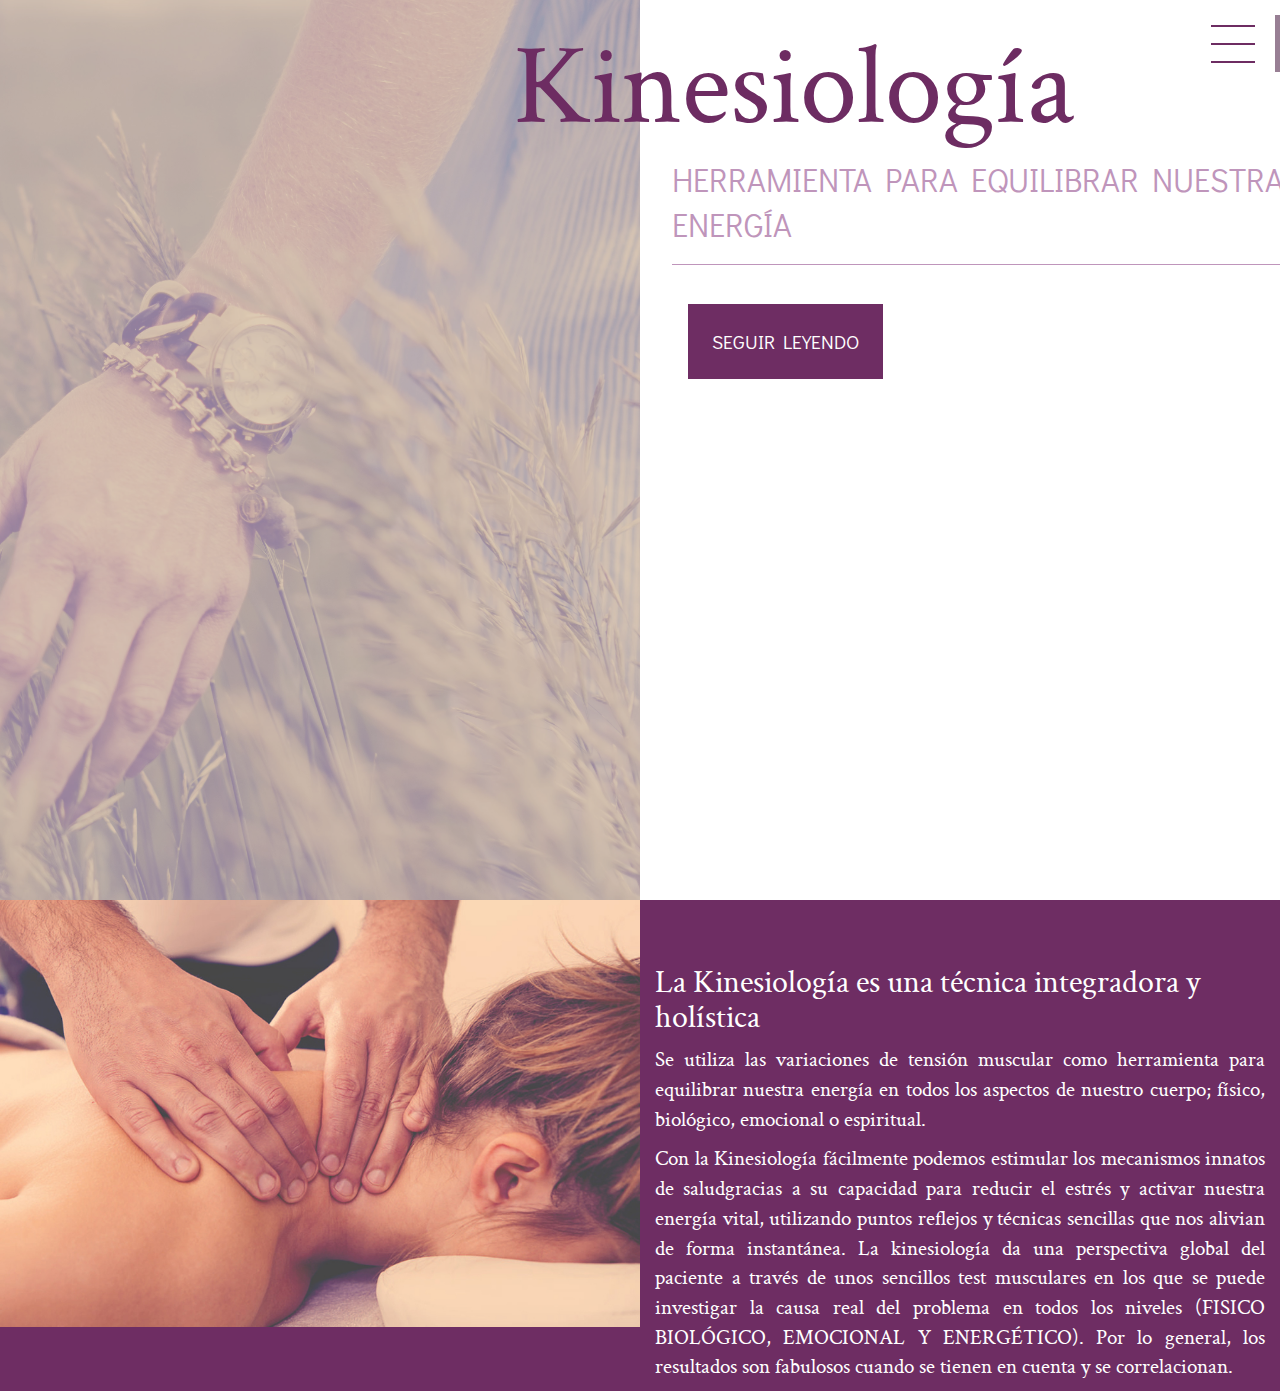
<file: public_html/kinesiologia.html>
<!DOCTYPE html>
<html lang="en">
<head>
	<!-- HTML5 shim and Respond.js for IE8 support of HTML5 elements and media queries -->
	<!-- WARNING: Respond.js doesn't work if you view the page via file:// -->
	<!--[if lt IE 9]>
	    <script src="js/html5shiv.min.js"></script>
	    <script src="js/respond.min.js"></script>
	<![endif]-->
	<meta charset="UTF-8">
	<meta http-equiv="X-UA-Compatible" content="IE=edge">
	<meta name="viewport" content="width=device-width, initial-scale=1">
	<meta name="viewport" content="width=device-width, initial-scale=1, maximum-scale=1, user-scalable=no">
	<meta name="robots" content="index, follow">
	<meta http-equiv="keywords" content="acupuntura Madrid, acupuntura Ugena, acupuntura Toledo, acupuntura Pinto, acupuntura y psicología Sara García, Sara García acupuntura Miguel Delibes,23 Ugena (Toledo), terapias acupuntura, puntos de acupuntura, flores de bach, moxibustion, auriculoterapia, fitoterapia, electroacupuntura, flores de bach niños.">
	<title>Acupuntura y Psicología Ugena | Miguel Delibes,23 Ugena 45217 (Toledo) | Plaza David Martín 3 28320 Pinto (Madrid) | Calle Rafael de Riego, 45 28045 Madrid España</title>
	<link rel="canonical" href="http://saragarcia.es/">
	<link rel="shortcut icon" href="favicon.ico" type="image/x-icon">
	<link rel="icon" href="favicon.ico" type="image/x-icon">


	<!--HOJAS DE ESTILOS-->
	<link rel="stylesheet" href="css/bootstrap.min.css">
	<link rel="stylesheet" href="css/slider-pro.min.css">	
	<link rel="stylesheet" href="css/animate.css">
	<link rel="stylesheet" href="css/estilos.css">
	<link href="https://fonts.googleapis.com/css?family=Didact+Gothic" rel="stylesheet">
	<!--/HOJAS DE ESTILOS-->

</head>
<body>
	
	<nav role="navigation" aria-label="Menú principal" class="">
		<a href="" class="menu nav-trigger">
		   <span class="menu-global menu-top"></span>
		   <span class="menu-global menu-middle"></span>
		   <span class="menu-global menu-bottom"></span>
	   </a>
	</nav>

	<div class="contenedorKinesiologia">
		<header role="banner" class="row kinesioHeader">
			<div class="col-xs-12 col-md-6 noPadding">
				<article class="topImage topImageAcupun">

				</article>
			</div>
			<div class="col-xs-12 col-md-6 noPadding main">
				<div class="text-left">
					<h1 class="link">Kinesiología</h1>
					<span class="link">herramienta para equilibrar nuestra energía</span>
				</div>
				<div class="readMoreButton link">
					<a href="#kinesiologia" class="btn btn-primary ancla">
						SEGUIR LEYENDO
					</a>
				</div>

			</div>
		</header>

		<main role="main" class="mainKine">
			
			<section id="kinesiologia">
				<article class="row">
					<div class="col-xs-12 col-md-12 acuDos">
						<section class="">
							<article  class="col-xs-12 col-md-6 noPadding">
								<img src="img/kine2.jpg" alt="estatua de piedra que sujeta petalos de buganvilla" class="img-responsive"/>
							</article>
							<article  class="col-xs-12 col-md-6 col-xs-12 col-md-6 pull-right text">
								<h5>La Kinesiología es una técnica integradora y holística</h5>
								<p>Se utiliza las variaciones de tensión muscular como herramienta para equilibrar nuestra energía en todos los aspectos de nuestro cuerpo; físico, biológico, emocional o espiritual.</p>
								<p>Con la Kinesiología fácilmente podemos estimular los mecanismos innatos de saludgracias a su capacidad para reducir el estrés y activar nuestra energía vital,
									utilizando puntos reflejos y técnicas sencillas que nos alivian de forma instantánea.
									La kinesiología da una perspectiva global del paciente a través de unos sencillos test musculares en los que se puede investigar la causa real del problema
									en todos los niveles (FISICO BIOLÓGICO, EMOCIONAL Y ENERGÉTICO). Por lo general, los resultados son fabulosos cuando se tienen en cuenta y se correlacionan.
								</p>
							</article>
						</section>
					</div>

				</article>


				
			</section>				

		</main>
	</div>
	<footer role="contentinfo">
		
	</footer>

	<div class="nav-container" id="navigation">
		<ul class="nav">
			<li class="active"><a href="index.html" class="link" data-scroll-nav="1">Home<span class="sr-only">(current)</span></a></li>
			<li><a href="quienSoy.html" class="link" data-scroll-nav="2">Sobre Mí</a></li>
			<li><a href="index.html#terapias" class="link" data-scroll-nav="3">Terapias</a></li>
			<li><a href="index.html#contacto" class="link" data-scroll-nav="4">Contacto</a></li>
			<li><a href="donde.html" class="link" data-scroll-nav="4">Donde estamos</a></li>
		</ul>
	</div>

	<!--SCRIPTS-->
	<script src="js/jquery-3.1.1.min.js"></script>
	<script src="js/bootstrap.min.js"></script>
	<script src="js/jquery.sliderPro.min.js"></script>
	<script src="js/jquery.cookie.min.js"></script>
	<script src="js/app.js"></script>
	<!--/SCRIPTS-->
</body>
</file>
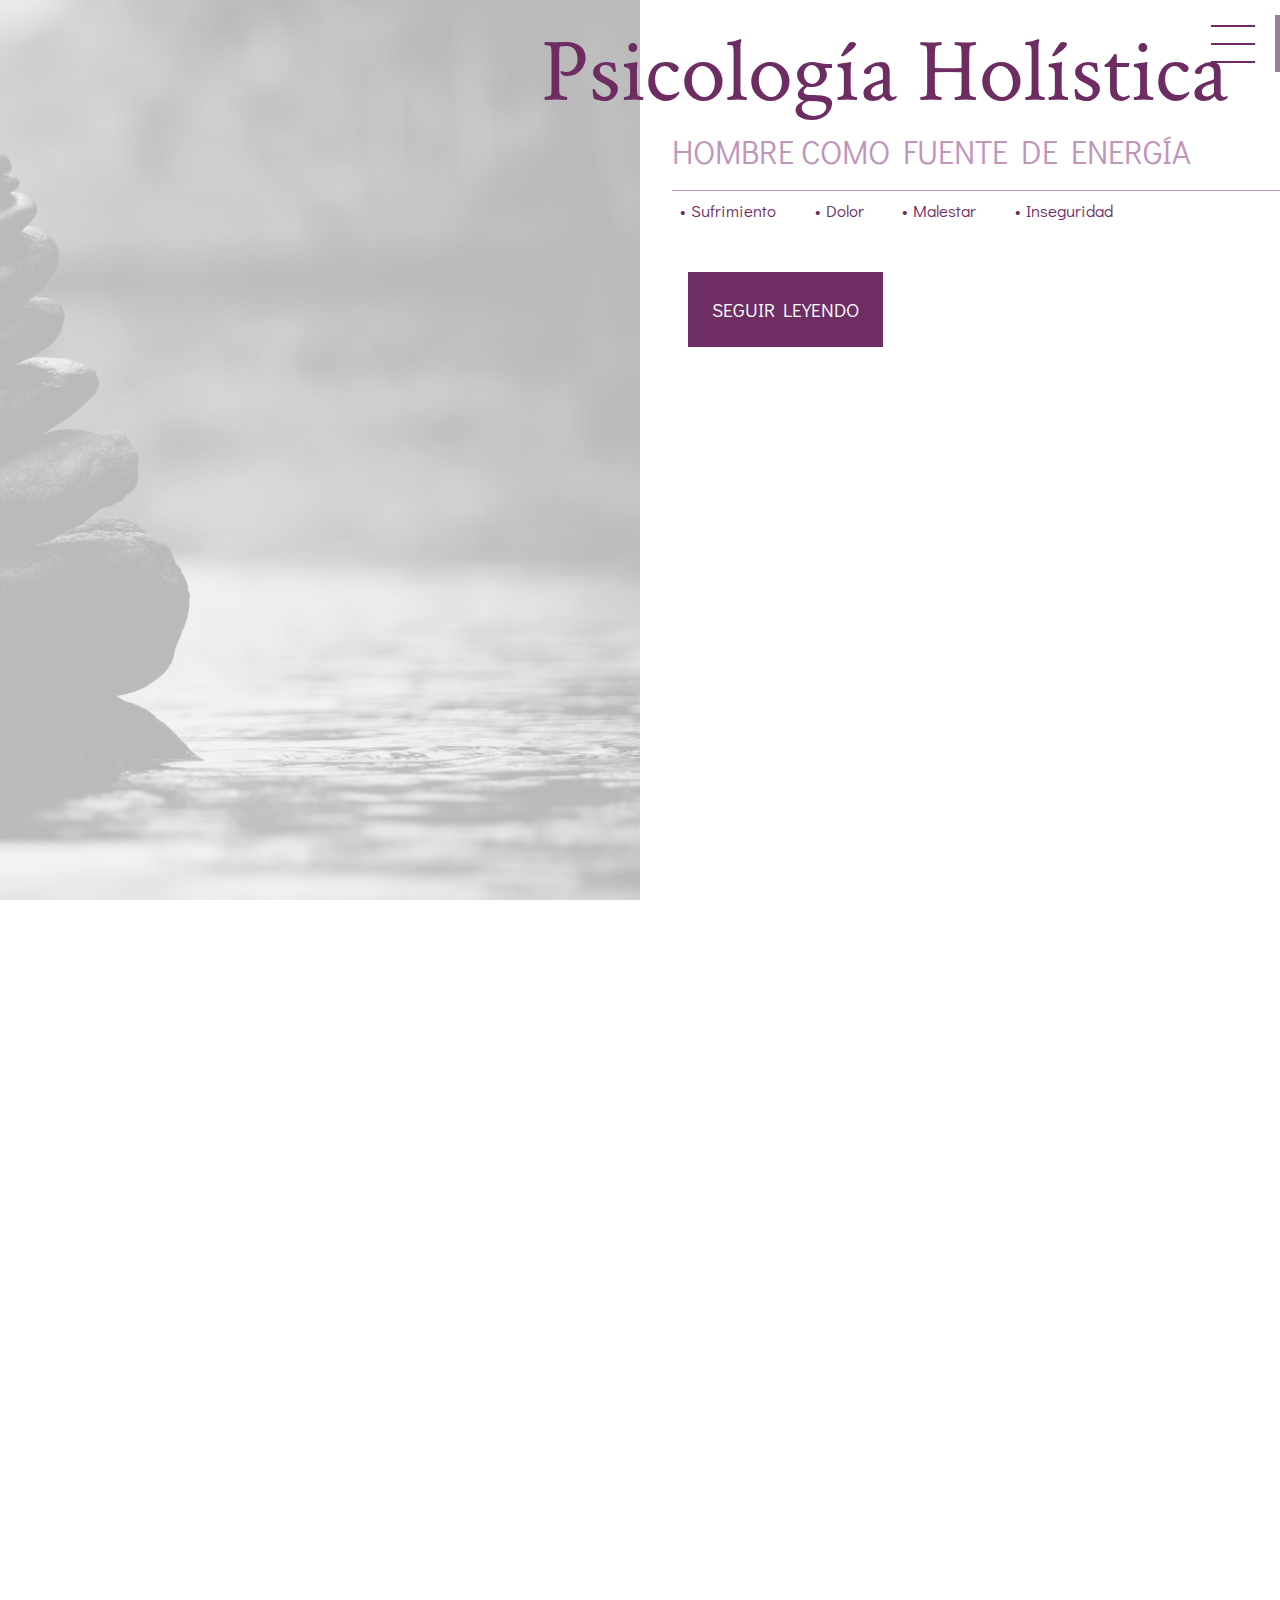
<file: public_html/psicologia.html>
<!DOCTYPE html>
<html lang="en">
<head>
	<!-- HTML5 shim and Respond.js for IE8 support of HTML5 elements and media queries -->
	<!-- WARNING: Respond.js doesn't work if you view the page via file:// -->
	<!--[if lt IE 9]>
	    <script src="js/html5shiv.min.js"></script>
	    <script src="js/respond.min.js"></script>
	<![endif]-->
	<meta charset="UTF-8">
	<meta http-equiv="X-UA-Compatible" content="IE=edge">
	<meta name="viewport" content="width=device-width, initial-scale=1">
	<meta name="viewport" content="width=device-width, initial-scale=1, maximum-scale=1, user-scalable=no">
	<meta name="robots" content="index, follow">
	<meta http-equiv="keywords" content="acupuntura Madrid, acupuntura Ugena, acupuntura Toledo, acupuntura Pinto, acupuntura y psicología Sara García, Sara García acupuntura Miguel Delibes,23 Ugena (Toledo), terapias acupuntura, puntos de acupuntura, flores de bach, moxibustion, auriculoterapia, fitoterapia, electroacupuntura, flores de bach niños.">
	<title>Acupuntura y Psicología Ugena | Miguel Delibes,23 Ugena 45217 (Toledo) | Plaza David Martín 3 28320 Pinto (Madrid) | Calle Rafael de Riego, 45 28045 Madrid España</title>
	<link rel="canonical" href="http://saragarcia.es/">
	<link rel="shortcut icon" href="favicon.ico" type="image/x-icon">
	<link rel="icon" href="favicon.ico" type="image/x-icon">


	<!--HOJAS DE ESTILOS-->
	<link rel="stylesheet" href="css/bootstrap.min.css">
	<link rel="stylesheet" href="css/slider-pro.min.css">	
	<link rel="stylesheet" href="css/animate.css">
	<link rel="stylesheet" href="css/estilos.css">
	<link href="https://fonts.googleapis.com/css?family=Didact+Gothic" rel="stylesheet">
	<!--/HOJAS DE ESTILOS-->

</head>
<body>
	
	<nav role="navigation" aria-label="Menú principal" class="">
		<a href="" class="menu nav-trigger">
		   <span class="menu-global menu-top"></span>
		   <span class="menu-global menu-middle"></span>
		   <span class="menu-global menu-bottom"></span>
	   </a>
	</nav>

	<div class="contenedorpsico">
		<header role="banner" class="row psicoHeader">
			<div class="col-xs-12 col-md-6 noPadding">
				<article class="topImage topImageAcupun">

				</article>
			</div>
			<div class="col-xs-12 col-md-6 noPadding main">
				<div class="text-left">
					<h1 class="link">Psicología Holística</h1>
					<span class="link">hombre como fuente de energía</span>
				</div>
				<ul class="motivos">
					<li class="link">Sufrimiento</li>
					<li class="link">Dolor </li>
					<li class="link">Malestar</li>
					<li class="link">Inseguridad</li>
				</ul>
				<div class="readMoreButton link">
					<a href="#psicologia" class="btn btn-primary ancla">
						SEGUIR LEYENDO
					</a>
				</div>

			</div>
		</header>

		<main role="main" class="mainPsico">
			
			<section id="psicologia">
				<article class="row">
					<div class="col-xs-12 col-md-12 acuUno animate">
						<section class="descipcionPsico">
							<article class="col-xs-12 col-md-6 text">

								<h5>
									La Psicología Holística comprende al ser humano como parte de un todo.
								</h5>
								<p>
									La Psicología holística, en consecuencia, trata los problemas del ser humano considerando como una unidad indivisible
									Psico-Física-Espiritual y nos permite trabajar mente y cuerpo como un concepto único para mejorar nuestra calidad de vida en todos sus planos y
									alcanzar la plenitud y la energía en todos ellos y sin que,
									y liberarse así de los malestares que nos aquejan de manera definitiva.
								</p>

							</article>
						</section>
					</div>
					<div class="col-xs-12 col-md-12 acuDos animate">
						<section class="">
							<article  class="col-xs-12 col-md-6 noPadding">
								<img src="img/psico3.jpg" alt="estatua de piedra que sujeta petalos de buganvilla" class="img-responsive"/>
							</article>
							<article  class="col-xs-12 col-md-6 col-xs-12 col-md-6 pull-right text">
								<h5>
									Es primordial resaltar que la Psicología holística rescata al hombre como una fuente de energía.
								</h5>
								<p>
									El Universo, que es energía en constante movimiento, contiene entre otros a seres vivos que nos son más que uniones de
									moléculas energéticas. En tanto, las influencias en este campo, no pueden ni deben dejar de considerarse.

									De tal modo, además de brindar al paciente una terapia que contempla el relato de sus emociones y las
									liberaciones internas de sucesos que lo aquejan; complementa el tratamiento con sesiones de Reiki, aromaterapia,
									Flores de Bach y determinadas prácticas físicas para equilibrarlo de manera lógica y completa.

								</p>
							</article>
						</section>
					</div>
					<div class="col-xs-12 col-md-12 acuTres hidden-xs hidden-sm animate">
						<section class="">
							<article  class="col-xs-12 col-md-6 col-xs-12 col-md-6 pull-left text ">
								<h5>
									Así, el paciente comprende su desequilibrio y aprende a manejar sus energías y sus emociones de manera natural y sin decaimientos,
								</h5>
								<p>
									por medio de distintos recursos que se adecuan a las necesidades y la comodidad e interés de cada paciente,
									la Psicología Holística nos ayuda a superar, pero además a comprender aquello que nos causó sufrimiento, dolor o malestar,
									así como lo que nos da satisfacciones y nos provee las armas para que
									nosotros mismos podamos luego escoger las emociones que nos invaden y cuales decidimos no permitir entrar en nuestra vida.
								</p>
							</article>

							<article  class="col-xs-12 col-md-6 noPadding">
								<img src="img/psico1.jpg" alt="estatua de piedra que sujeta petalos de buganvilla" class="img-responsive"/>
							</article>
						</section>
					</div>

					<!--DUPLICO EL CONTENIDO PARA CAMBIAR EL ORDEN-->
					<div class="col-xs-12 col-md-12 acuTres  hidden-md hidden-lg animate">
						<section class="">

							<article  class="col-xs-12 col-md-6 noPadding">
								<img src="img/psico1.jpg" alt="estatua de piedra que sujeta petalos de buganvilla" class="img-responsive"/>
							</article>

							<article  class="col-xs-12 col-md-6 col-xs-12 col-md-6 pull-left text">
								<h5>
									Así, el paciente comprende su desequilibrio y aprende a manejar sus energías y sus emociones de manera natural y sin decaimientos,
								</h5>
								<p>
									por medio de distintos recursos que se adecuan a las necesidades y la comodidad e interés de cada paciente,
									la Psicología Holística nos ayuda a superar, pero además a comprender aquello que nos causó sufrimiento, dolor o malestar,
									así como lo que nos da satisfacciones y nos provee las armas para que
									nosotros mismos podamos luego escoger las emociones que nos invaden y cuales decidimos no permitir entrar en nuestra vida.
								</p>
							</article>

						</section>
					</div>
				</article>


				
			</section>				

		</main>
	</div>
	<footer role="contentinfo">
		
	</footer>

	<div class="nav-container" id="navigation">
		<ul class="nav">
			<li class="active"><a href="index.html" class="link" data-scroll-nav="1">Home<span class="sr-only">(current)</span></a></li>
			<li><a href="quienSoy.html" class="link" data-scroll-nav="2">Sobre Mí</a></li>
			<li><a href="index.html#terapias" class="link" data-scroll-nav="3">Terapias</a></li>
			<li><a href="index.html#contacto" class="link" data-scroll-nav="4">Contacto</a></li>
			<li><a href="donde.html" class="link" data-scroll-nav="4">Donde estamos</a></li>
		</ul>
	</div>

	<!--SCRIPTS-->
	<script src="js/jquery-3.1.1.min.js"></script>
	<script src="js/bootstrap.min.js"></script>
	<script src="js/jquery.sliderPro.min.js"></script>
	<script src="js/jquery.cookie.min.js"></script>
	<script src="js/app.js"></script>
	<!--/SCRIPTS-->
</body>
</file>
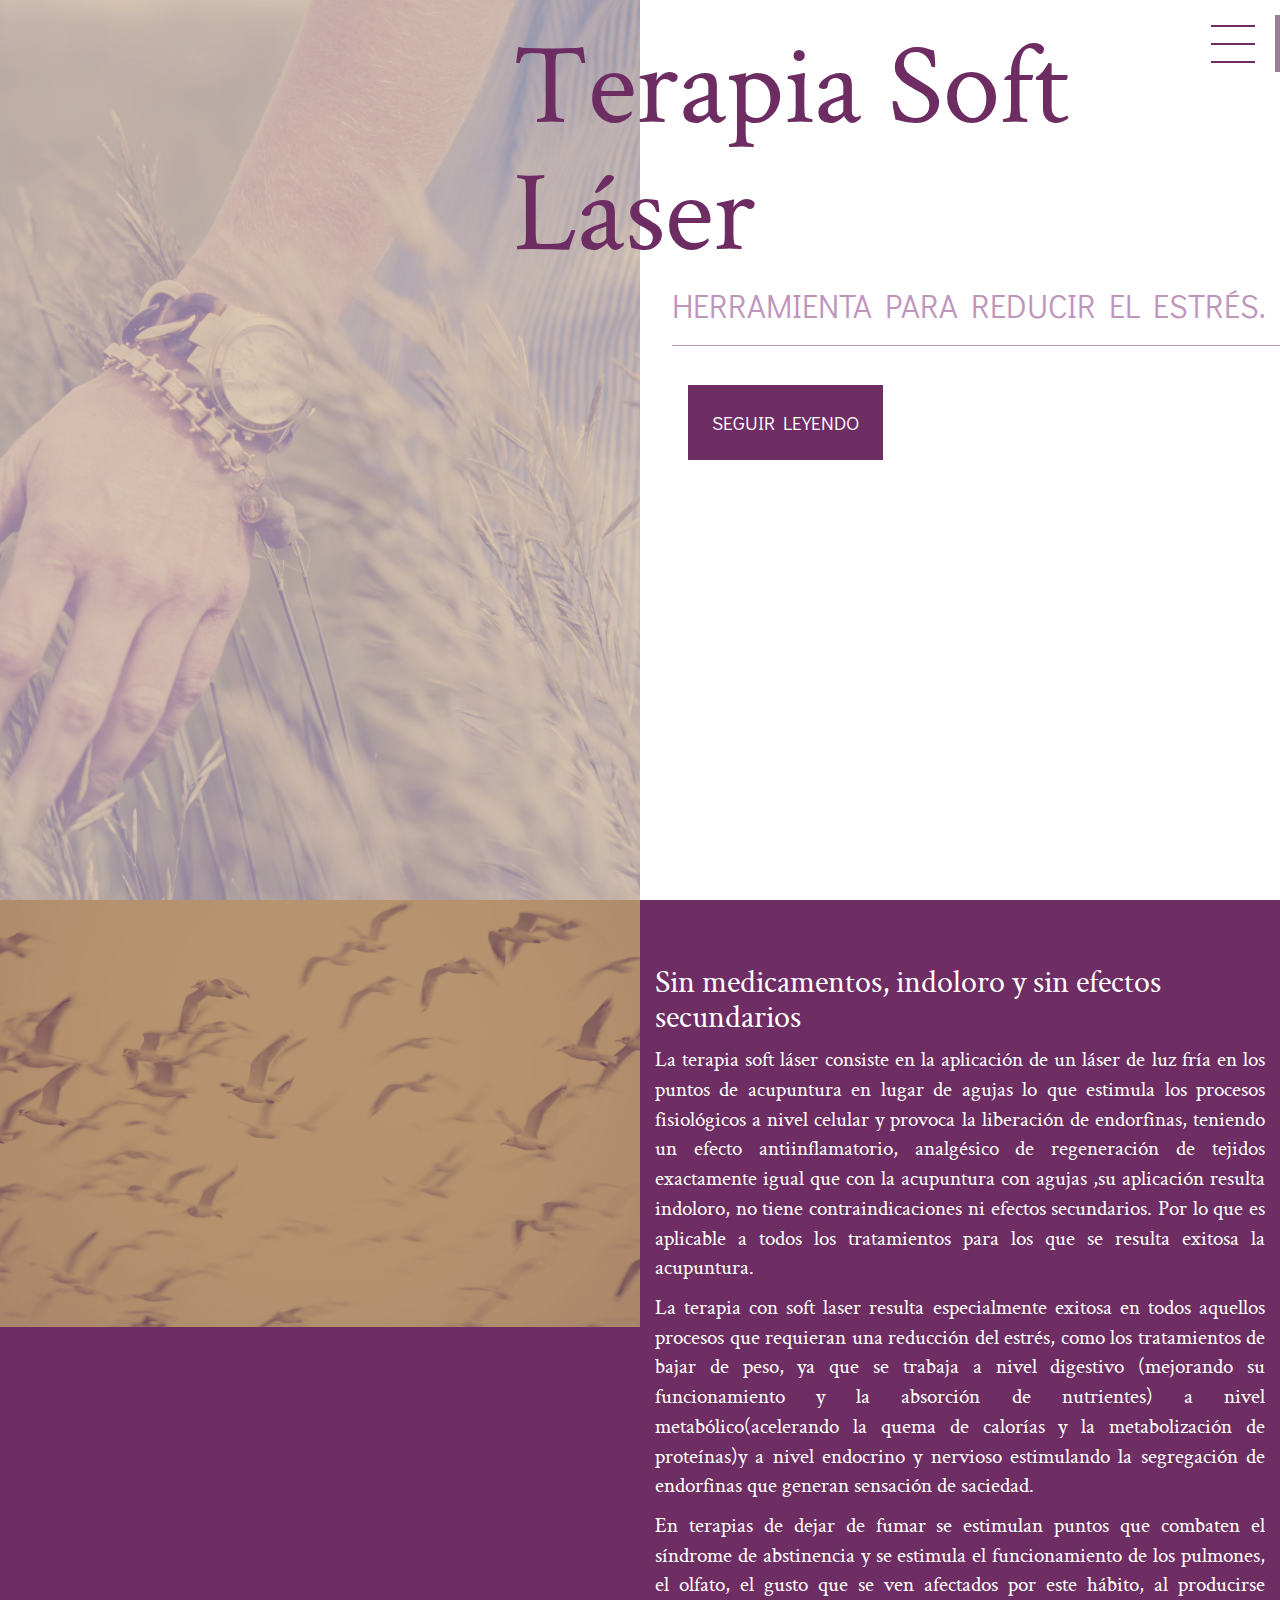
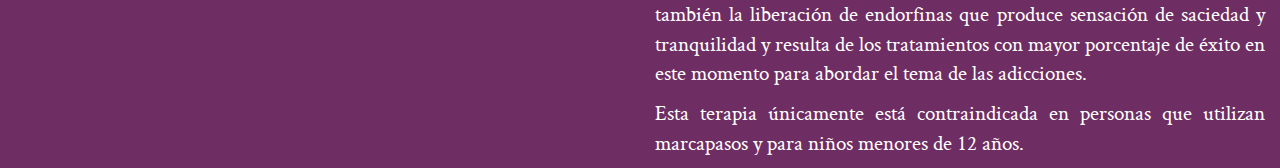
<file: public_html/soft-laser.html>
<!DOCTYPE html>
<html lang="en">
<head>
	<!-- HTML5 shim and Respond.js for IE8 support of HTML5 elements and media queries -->
	<!-- WARNING: Respond.js doesn't work if you view the page via file:// -->
	<!--[if lt IE 9]>
	    <script src="js/html5shiv.min.js"></script>
	    <script src="js/respond.min.js"></script>
	<![endif]-->
	<meta charset="UTF-8">
	<meta http-equiv="X-UA-Compatible" content="IE=edge">
	<meta name="viewport" content="width=device-width, initial-scale=1">
	<meta name="viewport" content="width=device-width, initial-scale=1, maximum-scale=1, user-scalable=no">
	<meta name="robots" content="index, follow">
	<meta http-equiv="keywords" content="acupuntura Madrid, acupuntura Ugena, acupuntura Toledo, acupuntura Pinto, acupuntura y psicología Sara García, Sara García acupuntura Miguel Delibes,23 Ugena (Toledo), terapias acupuntura, puntos de acupuntura, flores de bach, moxibustion, auriculoterapia, fitoterapia, electroacupuntura, flores de bach niños.">
	<title>Acupuntura y Psicología Ugena | Miguel Delibes,23 Ugena 45217 (Toledo) | Plaza David Martín 3 28320 Pinto (Madrid) | Calle Rafael de Riego, 45 28045 Madrid España</title>
	<link rel="canonical" href="http://saragarcia.es/">
	<link rel="shortcut icon" href="favicon.ico" type="image/x-icon">
	<link rel="icon" href="favicon.ico" type="image/x-icon">


	<!--HOJAS DE ESTILOS-->
	<link rel="stylesheet" href="css/bootstrap.min.css">
	<link rel="stylesheet" href="css/slider-pro.min.css">
	<link rel="stylesheet" href="css/animate.css">
	<link rel="stylesheet" href="css/estilos.css">
	<link href="https://fonts.googleapis.com/css?family=Didact+Gothic" rel="stylesheet">
	<!--/HOJAS DE ESTILOS-->

</head>
<body>

	<nav role="navigation" aria-label="Menú principal" class="">
		<a href="" class="menu nav-trigger">
		   <span class="menu-global menu-top"></span>
		   <span class="menu-global menu-middle"></span>
		   <span class="menu-global menu-bottom"></span>
	   </a>
	</nav>

	<div class="contenedorSoftlaser">
		<header role="banner" class="row softHeader">
			<div class="col-xs-12 col-md-6 noPadding">
				<article class="topImage topImageAcupun">

				</article>
			</div>
			<div class="col-xs-12 col-md-6 noPadding main">
				<div class="text-left">
					<h1 class="link">Terapia Soft Láser</h1>
					<span class="link">herramienta para reducir el estrés.</span>
				</div>
				<div class="readMoreButton link">
					<a href="#softlaser" class="btn btn-primary ancla">
						SEGUIR LEYENDO
					</a>
				</div>

			</div>
		</header>

		<main role="main" class="mainSoft">

			<section id="softlaser">
				<article class="row">
					<div class="col-xs-12 col-md-12 acuDos">
						<section class="">
							<article  class="col-xs-12 col-md-6 noPadding">
								<img src="img/softlaser3.jpg" alt="estatua de piedra que sujeta petalos de buganvilla" class="img-responsive"/>
							</article>
							<article  class="col-xs-12 col-md-6 col-xs-12 col-md-6 pull-right text">
								<h5>Sin medicamentos, indoloro y sin efectos secundarios</h5>
								<p>La terapia soft láser consiste en la aplicación de un láser de luz fría en los puntos de acupuntura en lugar de agujas lo que estimula los procesos fisiológicos a nivel celular y provoca la liberación de endorfinas, teniendo un efecto antiinflamatorio, analgésico de regeneración de tejidos  exactamente igual que con la acupuntura con agujas ,su aplicación resulta indoloro, no tiene  contraindicaciones ni  efectos secundarios. Por lo que es aplicable a todos los tratamientos para los que se resulta exitosa la acupuntura.</p>
                                <p>La terapia con soft laser resulta especialmente exitosa en todos aquellos procesos que requieran una reducción del estrés, como los tratamientos de bajar de peso, ya que se trabaja a nivel digestivo (mejorando su funcionamiento y la absorción de nutrientes) a nivel metabólico(acelerando la quema de calorías y la metabolización de proteínas)y a nivel endocrino y nervioso estimulando la segregación de endorfinas que generan sensación de saciedad.</p>
                                <p>En terapias de dejar de fumar se estimulan puntos que combaten el síndrome de abstinencia y se estimula el funcionamiento de los pulmones, el olfato, el gusto  que se ven afectados por este hábito, al producirse también la liberación de endorfinas que produce sensación de saciedad y tranquilidad y resulta de los tratamientos con mayor porcentaje de éxito en este momento para abordar el tema de las adicciones.</p>
                                <p>Esta terapia únicamente está contraindicada en personas  que utilizan marcapasos y para niños menores de 12 años.</p>

							</article>
						</section>
					</div>

				</article>



			</section>

		</main>
	</div>
	<footer role="contentinfo">

	</footer>

	<div class="nav-container" id="navigation">
		<ul class="nav">
			<li class="active"><a href="index.html" class="link" data-scroll-nav="1">Home<span class="sr-only">(current)</span></a></li>
			<li><a href="quienSoy.html" class="link" data-scroll-nav="2">Sobre Mí</a></li>
			<li><a href="index.html#terapias" class="link" data-scroll-nav="3">Terapias</a></li>
			<li><a href="index.html#contacto" class="link" data-scroll-nav="4">Contacto</a></li>
			<li><a href="donde.html" class="link" data-scroll-nav="4">Donde estamos</a></li>
		</ul>
	</div>

	<!--SCRIPTS-->
	<script src="js/jquery-3.1.1.min.js"></script>
	<script src="js/bootstrap.min.js"></script>
	<script src="js/jquery.sliderPro.min.js"></script>
	<script src="js/jquery.cookie.min.js"></script>
	<script src="js/app.js"></script>
	<!--/SCRIPTS-->
</body>
</file>
<file: public_html/css/estilos.css>
@font-face {
    font-family: 'crimson_textroman';
    src: url('../fonts/crimsontext-roman-webfont.eot');
    src: url('../fonts/crimsontext-roman-webfont.eot?#iefix') format('embedded-opentype'),
         url('../fonts/crimsontext-roman-webfont.woff2') format('woff2'),
         url('../fonts/crimsontext-roman-webfont.woff') format('woff'),
         url('../fonts/crimsontext-roman-webfont.ttf') format('truetype'),
         url('../fonts/crimsontext-roman-webfont.svg#crimson_textroman') format('svg');
    font-weight: normal;
    font-style: normal;

}
@font-face {
    font-family: 'Glyphicons Halflings';
    src: url('../fonts/glyphicons-halflings-regular.eot');
    src: url('../fonts/glyphicons-halflings-regular.eot?#iefix') format('embedded-opentype'), url('../fonts/glyphicons-halflings-regular.woff') format('woff'), url('../fonts/glyphicons-halflings-regular.ttf') format('truetype'), url('../fonts/glyphicons-halflings-regular.svg#glyphicons-halflingsregular') format('svg');
}
html,body{
	margin:0;
	height:100%;
	font-family:'crimson_textroman', serif;
  font-size: 16px;
}
a{
	color: #8d7188;
}
a:focus, a:hover {
  color: #8d7188;
  text-decoration: none;
}
.noPadding{
	padding: 0;
}
.white{
	background-color: #fff;
}

/*MENU NAVEGACIÓN WEB*/
.nav-trigger {
  position: fixed;
  z-index: 100;
  top: 25px;
  right: 25px;
  height: 44px;
  width: 44px;
  overflow: hidden;
  color: transparent;
  white-space: nowrap;
  text-indent: 100%;
}
.nav {
  list-style: none;
  padding: 0 30px 0 0;
}
.nav li {
  float: left;
  margin-right: 25px;
}
.nav a {
  font-family: 'crimson_textroman', serif;
  font-weight: 100;
  display: block;
  padding: 9px 0 !important;
  font-size: 23px;
  text-decoration: none;
  color: #fff;
  -webkit-transform: translateZ(0);
  transform: translateZ(0);
}
a.link {
  position: relative;
}
.nav>li>a:focus, .nav>li>a:hover {
  text-decoration: none;
  background-color: transparent;
  color: #decdc6;
}
.nav-open .nav a {
  -webkit-animation-duration: 3s;
  	animation-duration: 3s;
  -webkit-animation-delay: .5s;
  	animation-delay: .5s;
  -webkit-animation-iteration-count: infinite;
  	animation-iteration-count: 1;
}
a:hover:after {
    width: 50%!important;
}
a.link:after {
  content: "";
  position: absolute;
  bottom: 14px;
  left: 0;
  width: 0;
  height: 1px;
  background-color: #6d2c62;
  -webkit-transition: all .2s ease-in-out;
  transition: all .2s ease-in-out;
}
.nav-container {
  position: fixed;
  z-index: 4;
  top: 15px;
  right:  5px;
  height: 57px;
  width: auto;
  max-width: 100%;
  padding: 0 20px;
  background: rgba(141, 113, 136, .9);
  -webkit-transform: translateZ(0);
  transform: translateZ(0);
  -webkit-transform: translateX(100%);
  transform: translateX(100%);
  -webkit-transition: -webkit-transform .5s cubic-bezier(.07, .23, .34, 1);
  transition: -webkit-transform .5s cubic-bezier(.07, .23, .34, 1);
  transition: transform .5s cubic-bezier(.07, .23, .34, 1);
  transition: transform .5s cubic-bezier(.07, .23, .34, 1), -webkit-transform .5s cubic-bezier(.07, .23, .34, 1);
}
.nav-open .nav-container {
  -webkit-transform: translateX(0);
  transform: translateX(0);
  display: block!important;
}
/*MENU NAVEGACIÓN WEB*/



/*MENU RESPONSIVE*/
.navbar-toggle .icon-bar{
	background-color: #8d7188;
}

.nav-open .nav-container {
  -webkit-transform: translateX(0);
  transform: translateX(0);
}
@media (max-width: 1024px){

	.nav-container {
    height: 100%;
    width: 100%;
    max-width: 220px;
    max-height: 250px;
    top: 0;
    right: 0;
    min-height: 266px;

	}
  .nav-container .nav li {
    float: none!important;
    margin-right: 0;
  }
  .nav-open .nav a{
    font-size: 1.5em;
  }
}
.menu-global {
  backface-visibility: hidden;
  position: absolute;
  left: 0;
  border-top: 2px solid #6d2c62;
  width: 100%;
  transition: 0.55s;
}
.menu-top {
  top: 0;
}
.menu-middle {
  top: 18px;
}
.menu-bottom {
  top: 36px;
}
.menu-top-click {
  backface-visibility: hidden;
  top: 15px;
  transform: rotate(50deg);
  transition: 0.55s 0.5s;
}
.menu-middle-click {
  opacity: 0;
}
.menu-bottom-click {
  backface-visibility: hidden;
  top: 15px;
  transform: rotate(-410deg);
  transition: 0.55s 0.5s;
}
/*-------------------------HEADER--------------------------*/
body > header.main{
  padding-top: 3em;
  top: 0;
  min-height: 400px;
  background: url("../img/pexels-photo-13203701.jpg");
  background-size: cover;
  background-repeat: no-repeat;
  background-position: center center;
}
body > header.main img{
  margin: 0 auto;
  width:22%;
}
body > header.main h1{
  display: none;
  color: #682e65;
  font-family: 'crimson_textroman', serif;
  font-size: 6em;
}


/*HEADER DONDE ESTAMOS*/
body > header.donde{
  padding-top: 3em;
  top: 0;
  min-height: 400px;
  background: url("../img/donde.jpg");
  background-size: cover;
  background-repeat: no-repeat;
  background-position: center center;
}
body > header.donde img{
  margin: 0 auto;
  width:22%;
}
body > header.donde h1{
  display: none;
  color: #682e65;
  font-family: 'crimson_textroman',serif;
  font-size: 6em;
}
/*------------------------------------MAIN-------------------------------------*/
#arriba{
  display: block;
  width: 50px;
  height: 50px;
  position: fixed;
  bottom: 2em;
  left: 2em;
  background: rgba(104, 46, 101,0.5);
  cursor: pointer;
}
#arriba .glyphicon{
  color: #fff;
  top: 14px;
  font-size: 1.5em;
  left: 14px;
}
.promo img{
  width: 100%;
}
#myModal .modal-content {
  border-radius: 0;
}
#myModal .modal-header{
  background: white;
  padding: 5px;
  border-bottom: none;
}
#myModal .modal-header span{
  font-size: 2.5em;
  opacity: 1;
  color: rgba(191, 149, 187,1);
  margin-right: .3em;
  font-weight: 100;
  text-shadow: none;
}
/*-----------------------------------------------TERAPIAS----------------------*/
#terapias header,
#contacto header{
  color: #6d2c62;
  padding-bottom: .3em;
  border-bottom: 1.5px solid;
}
#terapias .row{
  margin-bottom: 2em;
}
.team-div .team-overlay {
  position: absolute;
  bottom: 10px;
  left: 10px;
  width: calc(100% - 20px);
  background-color: rgba(255, 255, 255, .8);
  -webkit-transform: translateY(100%);
  transform: translateY(100%);
  opacity: 0;
  -webkit-transition: all .2s ease-in-out;
  transition: all .2s ease-in-out;
  padding: 20px;
}
.team-div:hover .team-overlay {
  opacity: 1;
  -webkit-transform: translateY(0);
  transform: translateY(0);
}
.team-overlay h3 {
  font-size: 25px;
  text-decoration: none;
  margin-top: 0;
  -webkit-transform: translateY(-20px);
  transform: translateY(-20px);
  -webkit-transition: all .2s ease-in-out .2s;
  transition: all .2s ease-in-out .2s;
  opacity: 0;
  color:#8d7188;
}
.team-overlay:hover h3,
.team-overlay:hover span {
  color: #8d7188;
}
.team-div:hover .team-overlay h3, .team-div:hover .team-overlay .subtitle, .team-div:hover .team-overlay ul {
  opacity: 1;
  -webkit-transform: translateY(0);
  transform: translateY(0);
}
.subtitle {
    color: #999;
    font-style: italic;
  text-decoration: none;
}
.fadeInUp {
  -webkit-animation-name: fadeInUp;
  animation-name: fadeInUp;
}
.team-div {
  position: relative;
  overflow: hidden;
}

/*------------------------------------- CONTACTO ---------------------------*/
#contacto .container{
  padding: 2em;
}
#contacto h3{
  font-size: 2em;
}
.contactoText{
  color: #8d7188;
  padding: 1em;
}
.contactoText{
  font-size: 1.3em;
}
.contactoText i{
  font-size: 1.5em;
  vertical-align: middle;
  padding-right: .4em;
}
#contact_form{
  background-color: #8d7188;
  padding: 1em;
}
.mat-div {
  padding: 10px 0 0 0;
  position: relative;
}
.mat-div:after,
.mat-div:before {
  content: "";
  position: absolute;
  display: block;
  width: 100%;
  height: 2px;
  background-color: #e2e2e2;
  bottom: 0;
  left: 0;
  -webkit-transition: all 0.5s;
  transition: all 0.5s;
}
.is-active .mat-label {
  color: #999;
  margin: 0;
}
.is-active::after {
  -webkit-transform: scaleX(1);
  transform: scaleX(1);
}
.is-completed .mat-label {
  font-size: 1.2em;
  -webkit-transform: translateY(0);
  transform: translateY(0);
}
.mat-label {
  display: block;
  -webkit-transform: translateY(25px);
  transform: translateY(25px);
  color: #e2e2e2;
  -webkit-transition: all 0.5s;
  transition: all 0.5s;
  font-weight: normal;
  font-size: 1.5em;
}
.mat-input {
  position: relative;
  background: transparent;
  width: 100%;
  border: none;
  outline: none;
  padding: 2px 0;
  color: #fff;
}
.mat-div textarea {
  resize: none;
}
#submit_btn {
  color: #f5f5f5;
  background-color: transparent;
  border: none;
  margin-top: 30px;
  outline: none;
}
.default-btn {
  position: relative;
  display: inline-block;
  -webkit-transition: all .3s ease-in-out;
  transition: all .3s ease-in-out;
  padding: 0 20px 20px 0;
  font-size: 13px;
  letter-spacing: 2px;
  margin-top: 15px;
}
.default-btn:after {
  content: "";
  position: absolute;
  top: 27px;
  left: 0;
  width: 50%;
  height: 2px;
  background-color: #60606e;
  -webkit-transition: all .3s ease-in-out;
  transition: all .3s ease-in-out;
}
.default-btn:hover i {
  opacity: 1;
  right: 0;
}
.default-btn i {
  opacity: 0;
  position: absolute;
  font-size: 15px;
  -webkit-transition: all .3s ease-in-out;
  transition: all .3s ease-in-out;
  right: 30px;
  top: 2px;
}
#submit_btn:after {
  background-color: #f5f5f5;
}
.default-btn:hover:after {
  width: 100%;
}
input[type="submit"]{
  position: relative;
  display: inline-block;
  -webkit-transition: all .3s ease-in-out;
  transition: all .3s ease-in-out;
  padding: 0 20px 20px 0;
  letter-spacing: 2px;
  margin-top: 15px;
  background: transparent;
  border: 0;
  color: #e2e2e2;
  font-size: 1.5em;
}
input[type="submit"] + i{
  opacity: 0;
  left: -41px;
  color: #e2e2e2;
  -webkit-transition: all .3s ease-in-out;
  transition: all .3s ease-in-out;

}
input[type="submit"]:hover + i{
  opacity: 1;
  left: 0;
}
/*------------------------------------- SOBRE MI ----------------------------*/
header.aboutMe h1{
  color: #692f65;
}
header.aboutMe img{
  margin: 0 auto;
}
header.aboutMe span:before,
header.aboutMe span:after{
  content: "";
}
header.aboutMe span{
  display: block;
  border-bottom: 2px solid #692f65;
  height: 1px;
}
.about{
  position: relative;
  height: 100%;
  z-index: -1;
  top: 0;
  background: url(../img/abot.png);
   background-repeat: no-repeat;
    background-position: top center;
    background-attachment: fixed;
}
.contenedorAbout{
  background: rgba(255,255,255,0.8);
  padding: 2em;
}
.description{
  margin-top: 2em;
}
.description .img{
  margin-top: 13%;
  margin-bottom: 5%;
  display: inline-block;
  height: 250px;
  width: 250px;
  border-radius: 100%;
  background: url(../img/7944.jpg);
  background-size: cover;
  background-repeat: no-repeat;
  background-position: left center;
}
.description .text p{
  font-size: 1.2em;
}

/*-------------------------------------------------------PAGINA ACUPUNTURA-------------------------------------------------------*/

.topImage{
  background: url("../img/equilibrium.jpg");
  height: 100vh;
  width: 130vh;
  opacity: .6;
  float: right;
  -webkit-background-size: cover;
  -moz-background-size: cover;
  background-size: cover;
  background-position: center right;
  background-repeat: no-repeat;
  position: relative;
  z-index: 1;
  animation: collectionSlideShow 25s ease-out 0s;
  -moz-animation: collectionSlideShow 25s ease-out 0s;
  -webkit-animation: collectionSlideShow 25s ease-out 0s;
  -moz-animation-fill-mode: forwards;
  -webkit-animation-fill-mode: forwards;
  animation-fill-mode: forwards;
}

.acupunturaHeader .text-left{
  position: relative;
  margin-bottom: 4em;
}
.acupunturaHeader h1{
  color: #6d2c62;
  font-size: 13vw;
  margin-left: -1.1em;
  display: block;
  z-index: 1;
  position: relative;
}
.acupunturaHeader span{
  font-family: 'Didact Gothic', sans-serif;
  display: block;
  font-size: 2.5vw;
  margin-left: 1em;
  color: #bf95bb;
  padding-bottom: .5em;
  border-bottom: 1px solid #bf95bb;
}
.descipcionAcupuntura{
  padding: 3em;
}
.descipcionAcupuntura .text{
  padding: 2em;
  background-color: rgba(105,47,101,.7);
  margin-bottom: 3em;
}
.descipcionAcupuntura .text h5{
  font-size: 3em;
  color: #fff;
}
.descipcionAcupuntura .text p{
  color:#fff;
  font-size: 1.3em;
  text-align: justify;
}
.motivos{
  list-style: none;
  display: block;
  overflow: auto;
  margin-top: .5em;
}
.motivos li{
  float: left;
  margin-right: 2.3em;
  font-size: 1.05em;
  color: #6d2c62;
  font-family: 'Didact Gothic', sans-serif;
}
.motivos li:before{
  content: '•';
  color: #6d2c62;
  padding-right: .3em;
}
.readMoreButton a{
  background: #6e2d63;
  border-color: #6e2d63;
  margin-top: 2em;
  font-size: 1.2em;
  margin-left: 2.5em;
  cursor: pointer;
  padding: 1.2em;
  font-family: 'Didact Gothic', sans-serif;
  -webkit-border-radius: 0;
  border-radius: 0;
  -webkit-transition: background .5ms ease-out;
  -moz-transition: background .5ms ease-out;
  -o-transition: background .5ms ease-out;
  transition: background .5ms ease-out;
}
.btn-primary.active,
.btn-primary:active,
.open>.dropdown-toggle.btn-primary,
.readMoreButton a:hover,
.readMoreButton a:active,
.readMoreButton a:focus,
.readMoreButton a:visited,
.btn-primary.active.focus,
.btn-primary.active:focus,
.btn-primary.active:hover,
.btn-primary:active.focus,
.btn-primary:active:focus,
.btn-primary:active:hover,
.open>.dropdown-toggle.btn-primary.focus,
.open>.dropdown-toggle.btn-primary:focus,
.open>.dropdown-toggle.btn-primary:hover{
  color: #fff;
  background-color: #bf95bb;
  border-color: #bf95bb;
}
#acupuntura .acuUno{
  background:url("../img/acupuntura2bN.jpg");
  background-size:cover;
  background-repeat: no-repeat;
}
#acupuntura .acuDos,
#acupuntura .acuTres{
  background-color: #bf95bb;
}
#acupuntura .acuDos .text,
#acupuntura .acuTres .text{
  padding: 2em;
  color: #fff;
  font-size: 1.1em;
  text-align: justify;
}
#acupuntura  .acuDos .text h5,
#acupuntura  .acuTres .text h5{
  font-size: 2em;
  color: #fff;
}
/*----------------------------------FLORES DE BACH----------------------------------*/
.floresHeader .topImage {
  background: url(../img/flores4.jpg);
  height: 100vh;
  width: 130vh;
  opacity: .6;
  float: right;
  -webkit-background-size: cover;
  -moz-background-size: cover;
  background-size: cover;
  background-position: center right;
  background-repeat: no-repeat;
  position: relative;
  z-index: 1;
  animation: collectionSlideShow 25s ease-out 0s;
  -moz-animation: collectionSlideShow 25s ease-out 0s;
  -webkit-animation: collectionSlideShow 25s ease-out 0s;
  -moz-animation-fill-mode: forwards;
  -webkit-animation-fill-mode: forwards;
  animation-fill-mode: forwards;
}
.floresHeader h1 {
  color: #6d2c62;
  font-size: 9vw;
  margin-left: -1.1em;
  display: block;
  z-index: 1;
  position: relative;
}
.floresHeader span {
  font-family: 'Didact Gothic', sans-serif;
  text-transform: uppercase;
  display: block;
  font-size: 2.5vw;
  margin-left: 1em;
  color: #bf95bb;
  padding-bottom: .5em;
  border-bottom: 1px solid #bf95bb;
}
#flores .acuUno {
  background: url(../img/flores3.jpg);
  background-size: cover;
  background-repeat: no-repeat;
}
#flores .acuDos {
  background-color: #6e2d63;
}
#flores .text h5{
  font-size: 2em;
  color: rgb(255, 255, 255);
}
#flores .text p {
  color: #fff;
  font-size: 1.3em;
  text-align: justify;
}
/*-----------------------------------FLORES NIÑOS-----------------------------------*/
.floresNinosHeader .topImage {
  background: url(../img/floresNinos.jpg);
  height: 100vh;
  width: 130vh;
  opacity: .6;
  float: right;
  -webkit-background-size: cover;
  -moz-background-size: cover;
  background-size: cover;
  background-position: center right;
  background-repeat: no-repeat;
  position: relative;
  z-index: 1;
  animation: collectionSlideShow 25s ease-out 0s;
  -moz-animation: collectionSlideShow 25s ease-out 0s;
  -webkit-animation: collectionSlideShow 25s ease-out 0s;
  -moz-animation-fill-mode: forwards;
  -webkit-animation-fill-mode: forwards;
  animation-fill-mode: forwards;
}
.floresNinosHeader h1 {
  color: #6d2c62;
  font-size: 9vw;
  margin-left: -1.1em;
  display: block;
  z-index: 1;
  position: relative;
}
.floresNinosHeader span {
  font-family: 'Didact Gothic', sans-serif;
  text-transform: uppercase;
  display: block;
  font-size: 2.5vw;
  margin-left: 1em;
  color: #bf95bb;
  padding-bottom: .5em;
  border-bottom: 1px solid #bf95bb;
}
#floresNinos .acuUno {
  background: url(../img/floresNinos2.jpg);
  background-size: cover;
  background-repeat: no-repeat;
}
#floresNinos .acuDos {
  background-color: #6e2d63;
}
#floresNinos .text h5{
  font-size: 2em;
  color: rgb(255, 255, 255);
}
#floresNinos .acuDos h5{
  margin-top: 2em;
}
#floresNinos .text p {
  color: #fff;
  font-size: 1.3em;
  text-align: justify;
}

/*------------------------------------------SoftLaser------------------------------------------*/
.softHeader .topImage {
  background: url(../img/softlaser2.jpg);
  height: 100vh;
  width: 130vh;
  opacity: .6;
  float: right;
  -webkit-background-size: cover;
  -moz-background-size: cover;
  background-size: cover;
  background-position: center right;
  background-repeat: no-repeat;
  position: relative;
  z-index: 1;
  animation: collectionSlideShow 25s ease-out 0s;
  -moz-animation: collectionSlideShow 25s ease-out 0s;
  -webkit-animation: collectionSlideShow 25s ease-out 0s;
  -moz-animation-fill-mode: forwards;
  -webkit-animation-fill-mode: forwards;
  animation-fill-mode: forwards;
}
.softHeader h1 {
  color: #6d2c62;
  font-size: 9vw;
  margin-left: -1.1em;
  display: block;
  z-index: 1;
  position: relative;
}
.softHeader span {
  font-family: 'Didact Gothic', sans-serif;
  text-transform: uppercase;
  display: block;
  font-size: 2.5vw;
  margin-left: 1em;
  color: #bf95bb;
  padding-bottom: .5em;
  border-bottom: 1px solid #bf95bb;
}
#softlaser .acuUno {
  background: url(../img/kine2.jpg);
  background-size: cover;
  background-repeat: no-repeat;
}
#softlaser .acuDos {
  background-color: #6e2d63;
}
#softlaser .text h5{
  font-size: 2em;
  color: rgb(255, 255, 255);
}
#softlaser .acuDos h5{
  margin-top: 2em;
}
#softlaser .text p {
  color: #fff;
  font-size: 1.3em;
  text-align: justify;
}
/*------------------------------------------KINESIOLOGIA------------------------------------------*/
.kinesioHeader .topImage {
  background: url(../img/softlaser2.jpg);
  height: 100vh;
  width: 130vh;
  opacity: .6;
  float: right;
  -webkit-background-size: cover;
  -moz-background-size: cover;
  background-size: cover;
  background-position: center right;
  background-repeat: no-repeat;
  position: relative;
  z-index: 1;
  animation: collectionSlideShow 25s ease-out 0s;
  -moz-animation: collectionSlideShow 25s ease-out 0s;
  -webkit-animation: collectionSlideShow 25s ease-out 0s;
  -moz-animation-fill-mode: forwards;
  -webkit-animation-fill-mode: forwards;
  animation-fill-mode: forwards;
}
.kinesioHeader h1 {
  color: #6d2c62;
  font-size: 9vw;
  margin-left: -1.1em;
  display: block;
  z-index: 1;
  position: relative;
}
.kinesioHeader span {
  font-family: 'Didact Gothic', sans-serif;
  text-transform: uppercase;
  display: block;
  font-size: 2.5vw;
  margin-left: 1em;
  color: #bf95bb;
  padding-bottom: .5em;
  border-bottom: 1px solid #bf95bb;
}
#kinesiologia .acuUno {
  background: url(../img/kine2.jpg);
  background-size: cover;
  background-repeat: no-repeat;
}
#kinesiologia .acuDos {
  background-color: #6e2d63;
}
#kinesiologia .text h5{
  font-size: 2em;
  color: rgb(255, 255, 255);
}
#kinesiologia .acuDos h5{
  margin-top: 2em;
}
#kinesiologia .text p {
  color: #fff;
  font-size: 1.3em;
  text-align: justify;
}
/*--------------------------------------BIORRESONANCIA--------------------------------------*/
.bioHeader .topImage {
  background: url(../img/bio1.jpg);
  height: 100vh;
  width: 133vh;
  opacity: .6;
  float: right;
  -webkit-background-size: cover;
  -moz-background-size: cover;
  background-size: cover;
  background-position: center right;
  background-repeat: no-repeat;
  position: relative;
  z-index: 1;
  animation: collectionSlideShow 25s ease-out 0s;
  -moz-animation: collectionSlideShow 25s ease-out 0s;
  -webkit-animation: collectionSlideShow 25s ease-out 0s;
  -moz-animation-fill-mode: forwards;
  -webkit-animation-fill-mode: forwards;
  animation-fill-mode: forwards;
}
.bioHeader h1 {
  color: #6d2c62;
  font-size: 9vw;
  margin-left: -1.1em;
  display: block;
  z-index: 1;
  position: relative;
}
.bioHeader span {
  font-family: 'Didact Gothic', sans-serif;
  text-transform: uppercase;
  display: block;
  font-size: 2.5vw;
  margin-left: 1em;
  color: #bf95bb;
  padding-bottom: .5em;
  border-bottom: 1px solid #bf95bb;
}
#biorresonancia .acuUno {
  background: url(../img/bio.jpg);
  background-position: center;
  background-size: cover;
  background-repeat: no-repeat;
}
#biorresonancia .acuDos {
  background-color: #6e2d63;
}
#biorresonancia .text h5{
  font-size: 2.5em;
  color: rgb(255, 255, 255);
}
#biorresonancia .acuDos h5{
  margin-top: 1em;
}
#biorresonancia .text p {
  color: #fff;
  font-size: 1.3em;
  text-align: justify;
}
/*------------------------------PSICOLOGIA HOLISTICA------------------------------*/
.psicoHeader .topImage {
  background: url(../img/piedra.jpeg);
  height: 100vh;
  width: 133vh;
  opacity: .6;
  float: right;
  -webkit-background-size: cover;
  -moz-background-size: cover;
  background-size: cover;
  background-position: center right;
  background-repeat: no-repeat;
  position: relative;
  z-index: 1;
  animation: collectionSlideShow 25s ease-out 0s;
  -moz-animation: collectionSlideShow 25s ease-out 0s;
  -webkit-animation: collectionSlideShow 25s ease-out 0s;
  -moz-animation-fill-mode: forwards;
  -webkit-animation-fill-mode: forwards;
  animation-fill-mode: forwards;
}
.psicoHeader h1 {
  color: #6d2c62;
  font-size: 7vw;
  margin-left: -1.1em;
  display: block;
  z-index: 1;
  position: relative;
}
.psicoHeader span {
  font-family: 'Didact Gothic', sans-serif;
  text-transform: uppercase;
  display: block;
  font-size: 2.5vw;
  margin-left: 1em;
  color: #bf95bb;
  padding-bottom: .5em;
  border-bottom: 1px solid #bf95bb;
}
#psicologia .acuUno {
  background: url(../img/psico2.jpg);
  background-position: center;
  background-size: cover;
  background-repeat: no-repeat;
}
#psicologia .acuDos {
  background-color: #6e2d63;
}
#psicologia .acuTres {
  background-color: #bf95bb;
  color: #fff;
  text-align: justify;
}
#psicologia .text h5{
  font-size: 2.5em;
  color: #fff;

}
#psicologia .text p {
  color: #fff;
  font-size: 1.3em;
  text-align: justify;
}
.descipcionPsico{
  padding: 3em;
}
.descipcionPsico .text{
  padding: 2em;
  background-color: rgba(105,47,101,.7);
  margin-bottom: 3em;
}
.descipcionPsico .text p{
  color:#fff;
  font-size: 1.3em;
  text-align: justify;
}
.animate{
  opacity: 0;
}
.mainDonde h6{
  font-size: 2em;
  color: #8d7188;
}
.mainDonde .map{
  margin-top: 1em;
}
/*------------------------------------MEDIAQUERIES---------------------------*/
@media (max-width: 1024px){
  .team-div .team-overlay {
    opacity: 1!important;
    bottom: 131px;
  }
  .team-div:hover .team-overlay {
    opacity: 1!important;
    bottom: 14px;
  }
  .team-overlay h3 {
    margin-top: 15px;
    opacity: 1!important;
    font-size: 1.2em;
  }
}
@media  (max-width: 991px){
  .mainDonde .map{
    padding: 0 1em 1em;
    border-bottom: 1px solid #8d7188;
  }
  #terapias .row{
    margin-bottom: 0;
  }
  #terapias header{
    margin-bottom: 2em;
  }

  /*PAGINA ACUPUNTURA*/
  .topImage {
    display: none;
  }
  .acupunturaHeader h1,
  .floresNinosHeader h1{
    margin-left: 6vw;
  }
  .acupunturaHeader .main,
  .floresNinosHeader .main{
    margin-bottom: 2em;
  }
  .acupunturaHeader span,
  .floresNinosHeader span{
    font-size: 2.5vw;
    margin-left: 6vw;
  }
  .readMoreButton{
    text-align: center;
  }
  .readMoreButton a {
    display: inline-block;
    margin-left: 0;
  }
  /*FLORES DE BACH*/
  .floresHeader h1 {
    margin-left: 6vw;
  }
  .floresHeader .main{
    margin-bottom: 2em;
  }
  .floresHeader span {
    font-size: 2.5vw;
    margin-left: 6vw;
    max-width: 85%;
  }
  /*SoftLaser*/
  .softHeader h1 {
    margin-left: 6vw;
  }
  .softHeader .main{
    margin-bottom: 2em;
  }
  .softHeader span {
    font-size: 2.5vw;
    margin-left: 6vw;
    max-width: 85%;
  }
  /*KINESIOLOGIA*/
  .kinesioHeader h1 {
    margin-left: 6vw;
  }
  .kinesioHeader .main{
    margin-bottom: 2em;
  }
  .kinesioHeader span {
    font-size: 2.5vw;
    margin-left: 6vw;
    max-width: 85%;
  }
  /*BIORRESONANCIA*/
  .bioHeader h1 {
    margin-left: 6vw;
  }
  .bioHeader .main{
    margin-bottom: 2em;
  }
  .bioHeader span {
    font-size: 2.5vw;
    margin-left: 6vw;
    max-width: 85%;
  }
  /*PSICOLOGIA HOLISTICA*/
  .psicoHeader h1 {
    margin-left: 6vw;
  }
  .psicoHeader .main{
    margin-bottom: 2em;
  }
  .psicoHeader span {
    font-size: 2.5vw;
    margin-left: 6vw;
    max-width: 85%;
  }
  .team-div .team-overlay {
    opacity: 1!important;
    bottom: 131px;
  }
  .team-div:hover .team-overlay {
    opacity: 1!important;
    bottom: 14px;
  }
  .team-overlay h3 {
    margin-top: 15px;
    opacity: 1!important;
  }
}
</file>
<file: public_html/css/slider-pro.min.css>
/*!
*  - v1.3
* Homepage: http://bqworks.com/slider-pro/
* Author: bqworks
* Author URL: http://bqworks.com/
*/.slider-pro{position:relative;margin:0 auto;-moz-box-sizing:content-box;box-sizing:content-box}.sp-slides-container{position:relative}.sp-mask{position:relative;overflow:hidden}.sp-slides{position:relative;-webkit-backface-visibility:hidden;-webkit-perspective:1000}.sp-slide{position:absolute}.sp-image-container{overflow:hidden}.sp-image{position:relative;display:block;border:none}.sp-no-js{overflow:hidden;max-width:100%}.sp-thumbnails-container{position:relative;overflow:hidden;direction:ltr}.sp-bottom-thumbnails,.sp-top-thumbnails{left:0;margin:0 auto}.sp-top-thumbnails{position:absolute;top:0;margin-bottom:4px}.sp-bottom-thumbnails{margin-top:4px}.sp-left-thumbnails,.sp-right-thumbnails{position:absolute;top:0}.sp-right-thumbnails{right:0;margin-left:4px}.sp-left-thumbnails{left:0;margin-right:4px}.sp-thumbnails{position:relative}.sp-thumbnail{border:none}.sp-thumbnail-container{position:relative;display:block;overflow:hidden;float:left;-moz-box-sizing:border-box;box-sizing:border-box}.sp-rtl .sp-thumbnail-container{float:right}.sp-bottom-thumbnails .sp-thumbnail-container,.sp-top-thumbnails .sp-thumbnail-container{margin-left:2px;margin-right:2px}.sp-bottom-thumbnails .sp-thumbnail-container:first-child,.sp-top-thumbnails .sp-thumbnail-container:first-child{margin-left:0}.sp-bottom-thumbnails .sp-thumbnail-container:last-child,.sp-top-thumbnails .sp-thumbnail-container:last-child{margin-right:0}.sp-left-thumbnails .sp-thumbnail-container,.sp-right-thumbnails .sp-thumbnail-container{margin-top:2px;margin-bottom:2px}.sp-left-thumbnails .sp-thumbnail-container:first-child,.sp-right-thumbnails .sp-thumbnail-container:first-child{margin-top:0}.sp-left-thumbnails .sp-thumbnail-container:last-child,.sp-right-thumbnails .sp-thumbnail-container:last-child{margin-bottom:0}.sp-right-thumbnails.sp-has-pointer{margin-left:-13px}.sp-right-thumbnails.sp-has-pointer .sp-thumbnail{position:absolute;left:18px;margin-left:0!important}.sp-right-thumbnails.sp-has-pointer .sp-selected-thumbnail:before{content:'';position:absolute;height:100%;border-left:5px solid red;left:0;top:0;margin-left:13px}.sp-right-thumbnails.sp-has-pointer .sp-selected-thumbnail:after{content:'';position:absolute;width:0;height:0;left:0;top:50%;margin-top:-8px;border-right:13px solid red;border-top:8px solid transparent;border-bottom:8px solid transparent}.sp-left-thumbnails.sp-has-pointer{margin-right:-13px}.sp-left-thumbnails.sp-has-pointer .sp-thumbnail{position:absolute;right:18px}.sp-left-thumbnails.sp-has-pointer .sp-selected-thumbnail:before{content:'';position:absolute;height:100%;border-left:5px solid red;right:0;top:0;margin-right:13px}.sp-left-thumbnails.sp-has-pointer .sp-selected-thumbnail:after{content:'';position:absolute;width:0;height:0;right:0;top:50%;margin-top:-8px;border-left:13px solid red;border-top:8px solid transparent;border-bottom:8px solid transparent}.sp-bottom-thumbnails.sp-has-pointer{margin-top:-13px}.sp-bottom-thumbnails.sp-has-pointer .sp-thumbnail{position:absolute;top:18px;margin-top:0!important}.sp-bottom-thumbnails.sp-has-pointer .sp-selected-thumbnail:before{content:'';position:absolute;width:100%;border-bottom:5px solid red;top:0;margin-top:13px}.sp-bottom-thumbnails.sp-has-pointer .sp-selected-thumbnail:after{content:'';position:absolute;width:0;height:0;left:50%;top:0;margin-left:-8px;border-bottom:13px solid red;border-left:8px solid transparent;border-right:8px solid transparent}.sp-top-thumbnails.sp-has-pointer{margin-bottom:-13px}.sp-top-thumbnails.sp-has-pointer .sp-thumbnail{position:absolute;bottom:18px}.sp-top-thumbnails.sp-has-pointer .sp-selected-thumbnail:before{content:'';position:absolute;width:100%;border-bottom:5px solid red;bottom:0;margin-bottom:13px}.sp-top-thumbnails.sp-has-pointer .sp-selected-thumbnail:after{content:'';position:absolute;width:0;height:0;left:50%;bottom:0;margin-left:-8px;border-top:13px solid red;border-left:8px solid transparent;border-right:8px solid transparent}.sp-layer{position:absolute;margin:0;box-sizing:border-box;-moz-box-sizing:border-box;-webkit-box-sizing:border-box;-webkit-font-smoothing:subpixel-antialiased;-webkit-backface-visibility:hidden}.sp-black{color:#FFF;background:#000;background:rgba(0,0,0,.7)}.sp-white{color:#000;background:#fff;background:rgba(255,255,255,.7)}.sp-rounded{border-radius:10px}.sp-padding{padding:10px}.sp-grab{cursor:url(images/openhand.cur),move}.sp-grabbing{cursor:url(images/closedhand.cur),move}.sp-selectable{cursor:default}.sp-caption-container{text-align:center;margin-top:10px}.sp-full-screen{margin:0!important;background-color:#000}.sp-full-screen-button{position:absolute;top:5px;right:10px;font-size:30px;line-height:1;cursor:pointer;-webkit-transform:rotate(45deg);-ms-transform:rotate(45deg);transform:rotate(45deg)}.sp-full-screen-button:before{content:'\2195'}.sp-fade-full-screen{opacity:0;-webkit-transition:opacity .5s;transition:opacity .5s}.slider-pro:hover .sp-fade-full-screen{opacity:1}.sp-buttons{position:relative;width:100%;text-align:center;padding-top:10px}.sp-rtl .sp-buttons{direction:rtl}.sp-full-screen .sp-buttons{display:none}.sp-button{width:10px;height:10px;border:2px solid #000;border-radius:50%;margin:4px;display:inline-block;-moz-box-sizing:border-box;-webkit-box-sizing:border-box;box-sizing:border-box;cursor:pointer}.sp-selected-button{background-color:#000}@media only screen and (min-width:768px) and (max-width:1024px){.sp-button{width:14px;height:14px}}@media only screen and (min-width:568px) and (max-width:768px){.sp-button{width:16px;height:16px}}@media only screen and (min-width:320px) and (max-width:568px){.sp-button{width:18px;height:18px}}.sp-arrows{position:absolute}.sp-fade-arrows{opacity:0;-webkit-transition:opacity .5s;transition:opacity .5s}.sp-slides-container:hover .sp-fade-arrows{opacity:1}.sp-horizontal .sp-arrows{width:100%;left:0;top:50%;margin-top:-15px}.sp-vertical .sp-arrows{height:100%;left:50%;top:0;margin-left:-10px}.sp-arrow{position:absolute;display:block;width:20px;height:30px;cursor:pointer}.sp-vertical .sp-arrow{-webkit-transform:rotate(90deg);-ms-transform:rotate(90deg);transform:rotate(90deg)}.sp-horizontal .sp-previous-arrow{left:20px;right:auto}.sp-horizontal .sp-next-arrow,.sp-horizontal.sp-rtl .sp-previous-arrow{right:20px;left:auto}.sp-horizontal.sp-rtl .sp-next-arrow{left:20px;right:auto}.sp-vertical .sp-previous-arrow{top:20px}.sp-vertical .sp-next-arrow{bottom:20px;-webkit-transform:rotate(270deg);-ms-transform:rotate(270deg);transform:rotate(270deg)}.sp-next-arrow:after,.sp-next-arrow:before,.sp-previous-arrow:after,.sp-previous-arrow:before{content:'';position:absolute;width:50%;height:50%;background-color:#FFF}.sp-arrow:before{left:30%;top:0;-webkit-transform:skew(145deg,0deg);-ms-transform:skew(145deg,0deg);transform:skew(145deg,0deg)}.sp-arrow:after{left:30%;top:50%;-webkit-transform:skew(-145deg,0deg);-ms-transform:skew(-145deg,0deg);transform:skew(-145deg,0deg)}.sp-horizontal.sp-rtl .sp-previous-arrow,.sp-next-arrow{-webkit-transform:rotate(180deg);-ms-transform:rotate(180deg);transform:rotate(180deg)}.sp-horizontal.sp-rtl .sp-next-arrow{-webkit-transform:rotate(0deg);-ms-transform:rotate(0deg);transform:rotate(0deg)}.ie7 .sp-arrow,.ie8 .sp-arrow{width:0;height:0}.ie7 .sp-arrow:after,.ie7 .sp-arrow:before,.ie8 .sp-arrow:after,.ie8 .sp-arrow:before{content:none}.ie7.sp-horizontal .sp-previous-arrow,.ie8.sp-horizontal .sp-previous-arrow{border-right:20px solid #FFF;border-top:20px solid transparent;border-bottom:20px solid transparent}.ie7.sp-horizontal .sp-next-arrow,.ie8.sp-horizontal .sp-next-arrow{border-left:20px solid #FFF;border-top:20px solid transparent;border-bottom:20px solid transparent}.ie7.sp-vertical .sp-previous-arrow,.ie8.sp-vertical .sp-previous-arrow{border-bottom:20px solid #FFF;border-left:20px solid transparent;border-right:20px solid transparent}.ie7.sp-vertical .sp-next-arrow,.ie8.sp-vertical .sp-next-arrow{border-top:20px solid #FFF;border-left:20px solid transparent;border-right:20px solid transparent}.sp-thumbnail-arrows{position:absolute}.sp-fade-thumbnail-arrows{opacity:0;-webkit-transition:opacity .5s;transition:opacity .5s}.sp-thumbnails-container:hover .sp-fade-thumbnail-arrows{opacity:1}.sp-bottom-thumbnails .sp-thumbnail-arrows,.sp-top-thumbnails .sp-thumbnail-arrows{width:100%;top:50%;left:0;margin-top:-12px}.sp-left-thumbnails .sp-thumbnail-arrows,.sp-right-thumbnails .sp-thumbnail-arrows{height:100%;top:0;left:50%;margin-left:-7px}.sp-thumbnail-arrow{position:absolute;display:block;width:15px;height:25px;cursor:pointer}.sp-left-thumbnails .sp-thumbnail-arrows .sp-thumbnail-arrow,.sp-right-thumbnails .sp-thumbnail-arrows .sp-thumbnail-arrow{-webkit-transform:rotate(90deg);-ms-transform:rotate(90deg);transform:rotate(90deg)}.sp-bottom-thumbnails .sp-previous-thumbnail-arrow,.sp-top-thumbnails .sp-previous-thumbnail-arrow{left:0}.sp-bottom-thumbnails .sp-next-thumbnail-arrow,.sp-top-thumbnails .sp-next-thumbnail-arrow{right:0}.sp-left-thumbnails .sp-previous-thumbnail-arrow,.sp-right-thumbnails .sp-previous-thumbnail-arrow{top:0}.sp-left-thumbnails .sp-next-thumbnail-arrow,.sp-right-thumbnails .sp-next-thumbnail-arrow{bottom:0}.sp-next-thumbnail-arrow:after,.sp-next-thumbnail-arrow:before,.sp-previous-thumbnail-arrow:after,.sp-previous-thumbnail-arrow:before{content:'';position:absolute;width:50%;height:50%;background-color:#FFF}.sp-previous-thumbnail-arrow:before{left:30%;top:0;-webkit-transform:skew(145deg,0deg);-ms-transform:skew(145deg,0deg);transform:skew(145deg,0deg)}.sp-previous-thumbnail-arrow:after{left:30%;top:50%;-webkit-transform:skew(-145deg,0deg);-ms-transform:skew(-145deg,0deg);transform:skew(-145deg,0deg)}.sp-next-thumbnail-arrow:before{right:30%;top:0;-webkit-transform:skew(35deg,0deg);-ms-transform:skew(35deg,0deg);transform:skew(35deg,0deg)}.sp-next-thumbnail-arrow:after{right:30%;top:50%;-webkit-transform:skew(-35deg,0deg);-ms-transform:skew(-35deg,0deg);transform:skew(-35deg,0deg)}.ie7 .sp-thumbnail-arrow,.ie8 .sp-thumbnail-arrow{width:0;height:0}.ie7 .sp-thumbnail-arrow:after,.ie7 .sp-thumbnail-arrow:before,.ie8 .sp-thumbnail-arrow:after,.ie8 .sp-thumbnail-arrow:before{content:none}.ie7 .sp-bottom-thumbnails .sp-previous-thumbnail-arrow,.ie7 .sp-top-thumbnails .sp-previous-thumbnail-arrow,.ie8 .sp-bottom-thumbnails .sp-previous-thumbnail-arrow,.ie8 .sp-top-thumbnails .sp-previous-thumbnail-arrow{border-right:12px solid #FFF;border-top:12px solid transparent;border-bottom:12px solid transparent}.ie7 .sp-bottom-thumbnails .sp-next-thumbnail-arrow,.ie7 .sp-top-thumbnails .sp-next-thumbnail-arrow,.ie8 .sp-bottom-thumbnails .sp-next-thumbnail-arrow,.ie8 .sp-top-thumbnails .sp-next-thumbnail-arrow{border-left:12px solid #FFF;border-top:12px solid transparent;border-bottom:12px solid transparent}.ie7 .sp-left-thumbnails .sp-previous-thumbnail-arrow,.ie7 .sp-right-thumbnails .sp-previous-thumbnail-arrow,.ie8 .sp-left-thumbnails .sp-previous-thumbnail-arrow,.ie8 .sp-right-thumbnails .sp-previous-thumbnail-arrow{border-bottom:12px solid #FFF;border-left:12px solid transparent;border-right:12px solid transparent}.ie7 .sp-left-thumbnails .sp-next-thumbnail-arrow,.ie7 .sp-right-thumbnails .sp-next-thumbnail-arrow,.ie8 .sp-left-thumbnails .sp-next-thumbnail-arrow,.ie8 .sp-right-thumbnails .sp-next-thumbnail-arrow{border-top:12px solid #FFF;border-left:12px solid transparent;border-right:12px solid transparent}a.sp-video{text-decoration:none}a.sp-video img{-webkit-backface-visibility:hidden;border:none}a.sp-video:after{content:'\25B6';position:absolute;width:45px;padding-left:5px;height:50px;border:2px solid #FFF;text-align:center;font-size:30px;border-radius:30px;top:0;color:#FFF;bottom:0;left:0;right:0;background-color:rgba(0,0,0,.2);margin:auto;line-height:52px}.slider-pro img.sp-image,.slider-pro img.sp-thumbnail{max-width:none;max-height:none;border:none!important;border-radius:0!important;padding:0!important;-webkit-box-shadow:none!important;-mox-box-shadow:none!important;box-shadow:none!important;transition:none;-moz-transition:none;-webkit-transition:none;-o-transition:none}.slider-pro a{position:static;transition:none!important;-moz-transition:none!important;-webkit-transition:none!important;-o-transition:none!important}.slider-pro canvas,.slider-pro embed,.slider-pro iframe,.slider-pro object,.slider-pro video{max-width:none;max-height:none}.slider-pro p.sp-layer{font-size:14px;line-height:1.4;margin:0}.slider-pro h1.sp-layer{font-size:32px;line-height:1.4;margin:0}.slider-pro h2.sp-layer{font-size:24px;line-height:1.4;margin:0}.slider-pro h3.sp-layer{font-size:19px;line-height:1.4;margin:0}.slider-pro h4.sp-layer{font-size:16px;line-height:1.4;margin:0}.slider-pro h5.sp-layer{font-size:13px;line-height:1.4;margin:0}.slider-pro h6.sp-layer{font-size:11px;line-height:1.4;margin:0}.slider-pro img.sp-layer{border:none}
</file>
